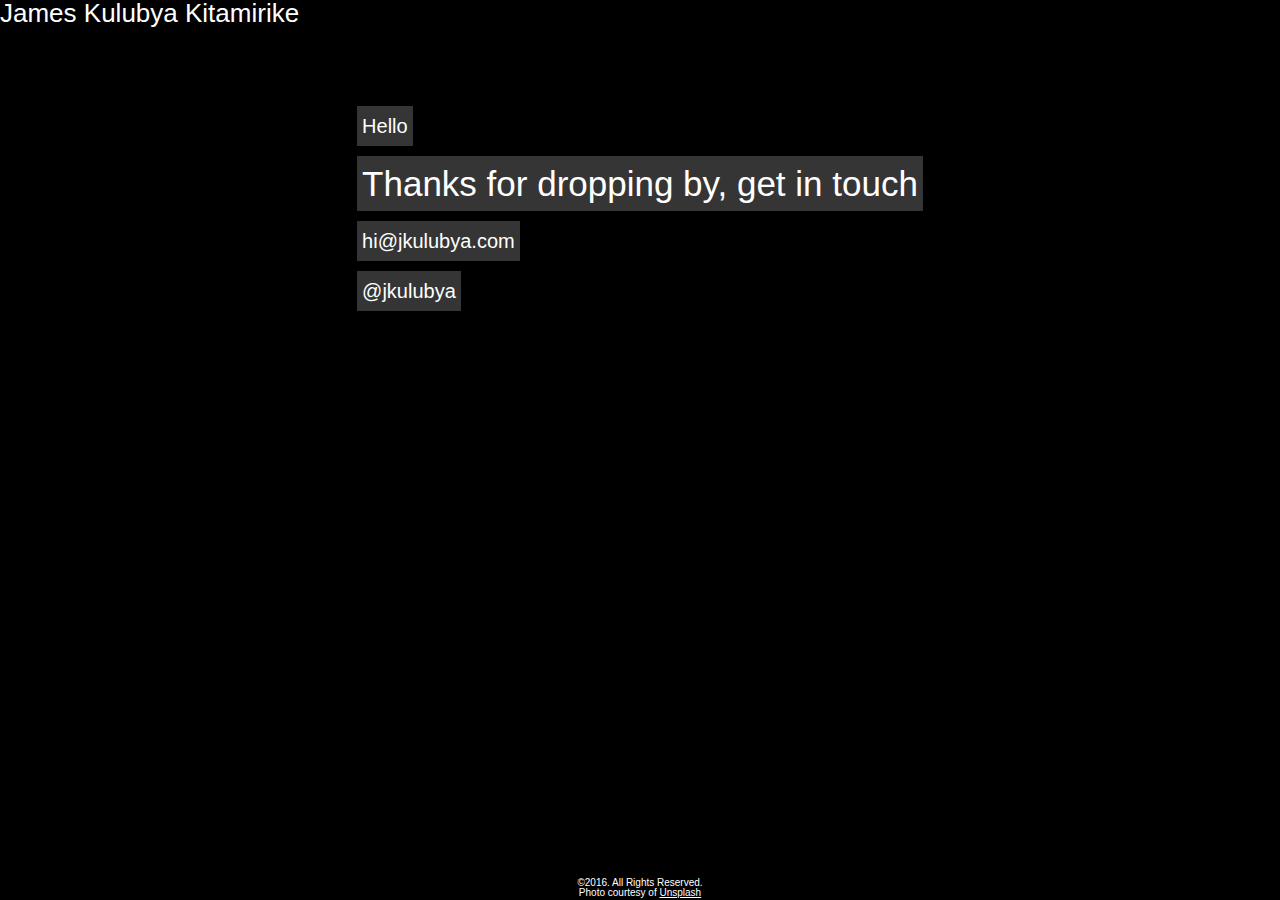
<file: index.html>
<!DOCTYPE html>
<html lang="en">
<head>
    <meta http-equiv="Content-Type" content="text/html;charset=UTF-8">
    <meta name="viewport" content="width=device-width, initial-scale=1.0">
    <link rel="stylesheet" href="css/main.css">
    <title>Hello!</title>
</head>
<body>
    <h2>James Kulubya Kitamirike</h2>
    <div class="main cf">
        <h1>Hello</h1>
        <p>Thanks for dropping by, get in touch</p>
        <a href="mailto:&#104;&#105;&#064;&#106;&#107;&#117;&#108;&#117;&#098;&#121;&#097;&#046;&#099;&#111;&#109;">&#104;&#105;&#064;&#106;&#107;&#117;&#108;&#117;&#098;&#121;&#097;&#046;&#099;&#111;&#109;</a>
        <a href="https://twitter.com/jkulubya">@jkulubya</a>
    </div>
    <div class="footer">©2016. All Rights Reserved.<br>Photo courtesy of <a href="https://unsplash.com/">Unsplash</a></div>
    <!-- Analytics -->
    <script async="" src="//www.google-analytics.com/analytics.js"></script>
    <script>(function(i,s,o,g,r,a,m){i['GoogleAnalyticsObject']=r;i[r]=i[r]||function(){
	  (i[r].q=i[r].q||[]).push(arguments)},i[r].l=1*new Date();a=s.createElement(o),
	  m=s.getElementsByTagName(o)[0];a.async=1;a.src=g;m.parentNode.insertBefore(a,m)
	  })(window,document,'script','//www.google-analytics.com/analytics.js','ga');

	  ga('create', 'UA-66452532-1', 'auto');
	  ga('send', 'pageview');</script>
</body>
</html>
</file>
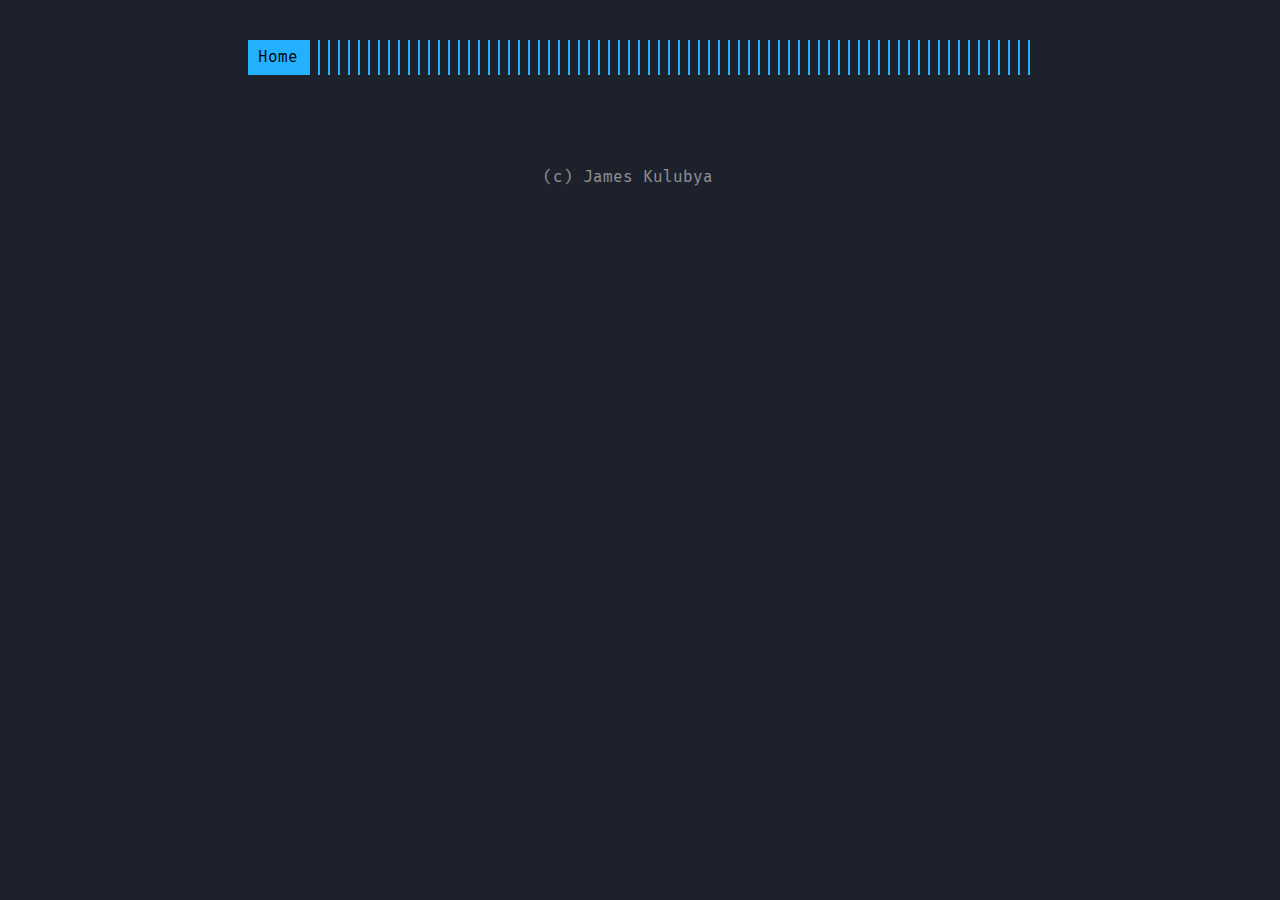
<file: categories/index.html>
<!DOCTYPE html>
<html lang="en">
<head>
  
    <title>Categories :: Blog | James Kulubya</title>
  
  <meta http-equiv="content-type" content="text/html; charset=utf-8">
<meta name="viewport" content="width=device-width, initial-scale=1.0, maximum-scale=1">
<meta name="description" content=""/>
<meta name="keywords" content=""/>
<meta name="robots" content="noodp"/>
<link rel="canonical" href="/categories/" />


<link rel="stylesheet" href="/assets/style.css">

  <link rel="stylesheet" href="/assets/blue.css">






<link rel="apple-touch-icon-precomposed" sizes="144x144" href="/img/apple-touch-icon-144-precomposed.png">

<link rel="shortcut icon" href="/img/favicon/blue.png">



<meta name="twitter:card" content="summary" />
<meta name="twitter:title" content="Categories :: Blog | James Kulubya — " />
<meta name="twitter:description" content="" />
<meta name="twitter:site" content="/" />
<meta name="twitter:creator" content="" />
<meta name="twitter:image" content="">


<meta property="og:locale" content="en" />
<meta property="og:type" content="website" />
<meta property="og:title" content="Categories :: Blog | James Kulubya — ">
<meta property="og:description" content="" />
<meta property="og:url" content="/categories/" />
<meta property="og:site_name" content="Categories" />
<meta property="og:image" content="">
<meta property="og:image:width" content="2048">
<meta property="og:image:height" content="1024">





  <link href="/categories/index.xml" rel="alternate" type="application/rss+xml" title="Blog | James Kulubya" />









</head>
<body class="">


<div class="container center">

  <header class="header">
  <div class="header__inner">
    <div class="header__logo">
      <a href="/">
  <div class="logo">
    Home
  </div>
</a>

    </div>
    <div class="menu-trigger">menu</div>
  </div>
  
</header>


  <div class="content">
    
<div class="posts">
  
  
  

  
  <div class="pagination">
  <div class="pagination__buttons">
    
    
  </div>
</div>

</div>

  </div>

  
    <footer class="footer">
  <div class="footer__inner">
    
      <div class="copyright copyright--user">(c) James Kulubya</div>
    
  </div>
</footer>

<script src="/assets/main.js"></script>
<script src="/assets/prism.js"></script>





  
</div>

</body>
</html>
</file>
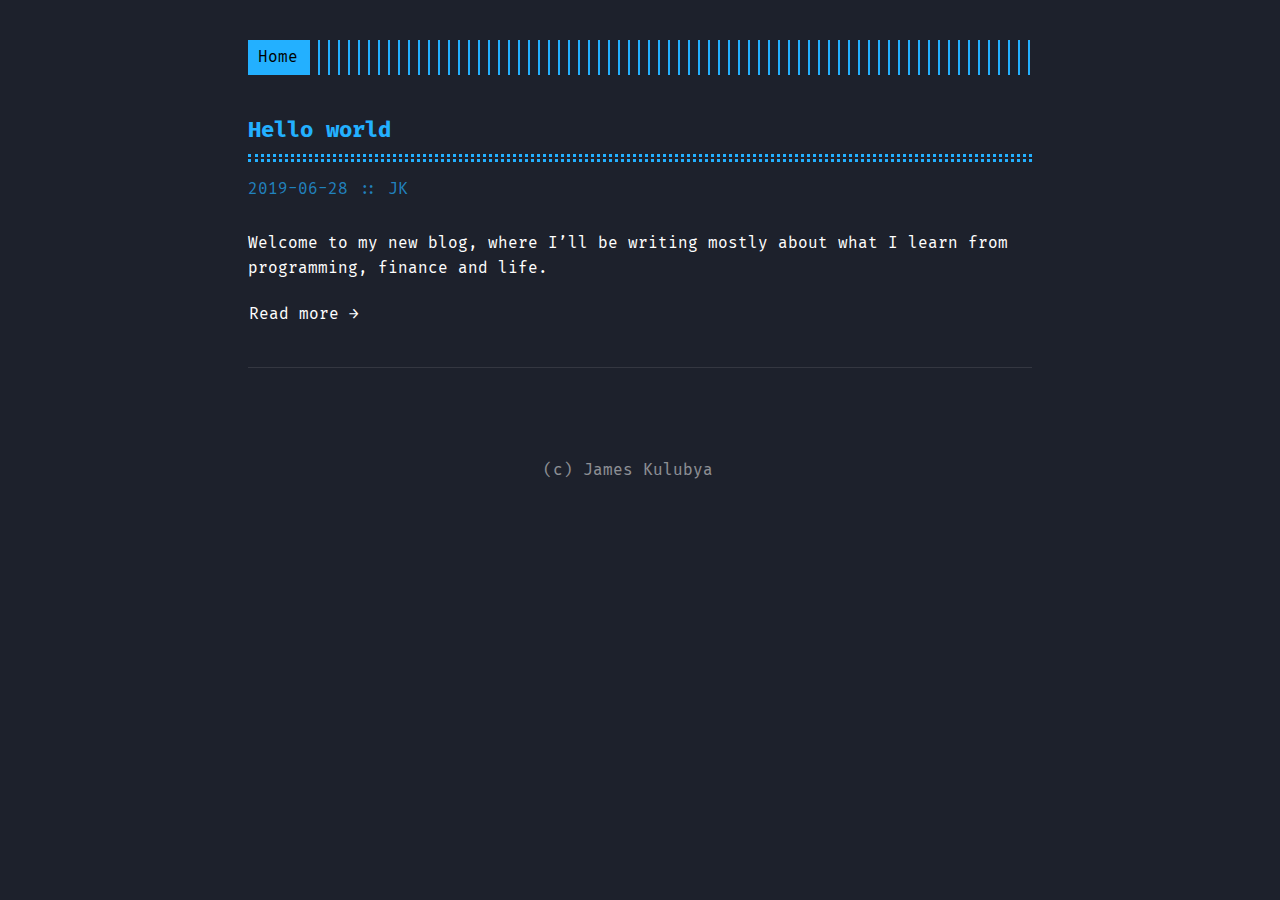
<file: posts/index.html>
<!DOCTYPE html>
<html lang="en">
<head>
  
    <title>Posts :: Blog | James Kulubya</title>
  
  <meta http-equiv="content-type" content="text/html; charset=utf-8">
<meta name="viewport" content="width=device-width, initial-scale=1.0, maximum-scale=1">
<meta name="description" content=""/>
<meta name="keywords" content=""/>
<meta name="robots" content="noodp"/>
<link rel="canonical" href="/posts/" />


<link rel="stylesheet" href="/assets/style.css">

  <link rel="stylesheet" href="/assets/blue.css">






<link rel="apple-touch-icon-precomposed" sizes="144x144" href="/img/apple-touch-icon-144-precomposed.png">

<link rel="shortcut icon" href="/img/favicon/blue.png">



<meta name="twitter:card" content="summary" />
<meta name="twitter:title" content="Posts :: Blog | James Kulubya — " />
<meta name="twitter:description" content="" />
<meta name="twitter:site" content="/" />
<meta name="twitter:creator" content="" />
<meta name="twitter:image" content="">


<meta property="og:locale" content="en" />
<meta property="og:type" content="website" />
<meta property="og:title" content="Posts :: Blog | James Kulubya — ">
<meta property="og:description" content="" />
<meta property="og:url" content="/posts/" />
<meta property="og:site_name" content="Posts" />
<meta property="og:image" content="">
<meta property="og:image:width" content="2048">
<meta property="og:image:height" content="1024">





  <link href="/posts/index.xml" rel="alternate" type="application/rss+xml" title="Blog | James Kulubya" />









</head>
<body class="">


<div class="container center">

  <header class="header">
  <div class="header__inner">
    <div class="header__logo">
      <a href="/">
  <div class="logo">
    Home
  </div>
</a>

    </div>
    <div class="menu-trigger">menu</div>
  </div>
  
</header>


  <div class="content">
    
<div class="posts">
  
  
  

  
  <div class="post on-list">
    <h1 class="post-title">
      <a href="/posts/hello/">Hello world</a></h1>
    <div class="post-meta">
      <span class="post-date">
        2019-06-28
      </span>
      <span class="post-author">::
        JK</span>
    </div>

    

    

    <div class="post-content">
      
      Welcome to my new blog, where I&rsquo;ll be writing mostly about what I learn from programming, finance and life.
      
    </div>

    
    <div>
      <a class="read-more button"
        href="/posts/hello/">Read more →</a>
    </div>
    
  </div>
  
  <div class="pagination">
  <div class="pagination__buttons">
    
    
  </div>
</div>

</div>

  </div>

  
    <footer class="footer">
  <div class="footer__inner">
    
      <div class="copyright copyright--user">(c) James Kulubya</div>
    
  </div>
</footer>

<script src="/assets/main.js"></script>
<script src="/assets/prism.js"></script>





  
</div>

</body>
</html>
</file>
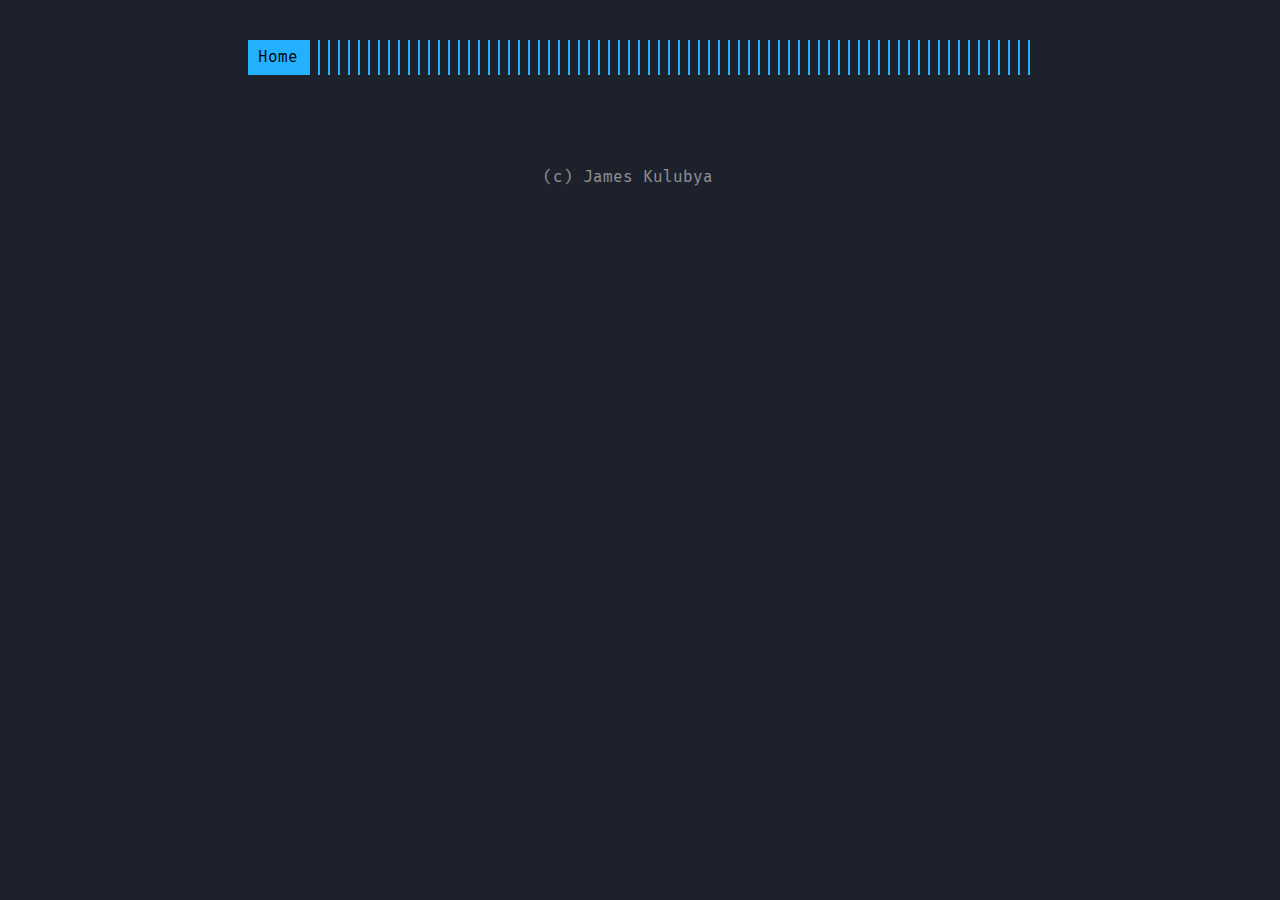
<file: tags/index.html>
<!DOCTYPE html>
<html lang="en">
<head>
  
    <title>Tags :: Blog | James Kulubya</title>
  
  <meta http-equiv="content-type" content="text/html; charset=utf-8">
<meta name="viewport" content="width=device-width, initial-scale=1.0, maximum-scale=1">
<meta name="description" content=""/>
<meta name="keywords" content=""/>
<meta name="robots" content="noodp"/>
<link rel="canonical" href="/tags/" />


<link rel="stylesheet" href="/assets/style.css">

  <link rel="stylesheet" href="/assets/blue.css">






<link rel="apple-touch-icon-precomposed" sizes="144x144" href="/img/apple-touch-icon-144-precomposed.png">

<link rel="shortcut icon" href="/img/favicon/blue.png">



<meta name="twitter:card" content="summary" />
<meta name="twitter:title" content="Tags :: Blog | James Kulubya — " />
<meta name="twitter:description" content="" />
<meta name="twitter:site" content="/" />
<meta name="twitter:creator" content="" />
<meta name="twitter:image" content="">


<meta property="og:locale" content="en" />
<meta property="og:type" content="website" />
<meta property="og:title" content="Tags :: Blog | James Kulubya — ">
<meta property="og:description" content="" />
<meta property="og:url" content="/tags/" />
<meta property="og:site_name" content="Tags" />
<meta property="og:image" content="">
<meta property="og:image:width" content="2048">
<meta property="og:image:height" content="1024">





  <link href="/tags/index.xml" rel="alternate" type="application/rss+xml" title="Blog | James Kulubya" />









</head>
<body class="">


<div class="container center">

  <header class="header">
  <div class="header__inner">
    <div class="header__logo">
      <a href="/">
  <div class="logo">
    Home
  </div>
</a>

    </div>
    <div class="menu-trigger">menu</div>
  </div>
  
</header>


  <div class="content">
    
<div class="posts">
  
  
  

  
  <div class="pagination">
  <div class="pagination__buttons">
    
    
  </div>
</div>

</div>

  </div>

  
    <footer class="footer">
  <div class="footer__inner">
    
      <div class="copyright copyright--user">(c) James Kulubya</div>
    
  </div>
</footer>

<script src="/assets/main.js"></script>
<script src="/assets/prism.js"></script>





  
</div>

</body>
</html>
</file>
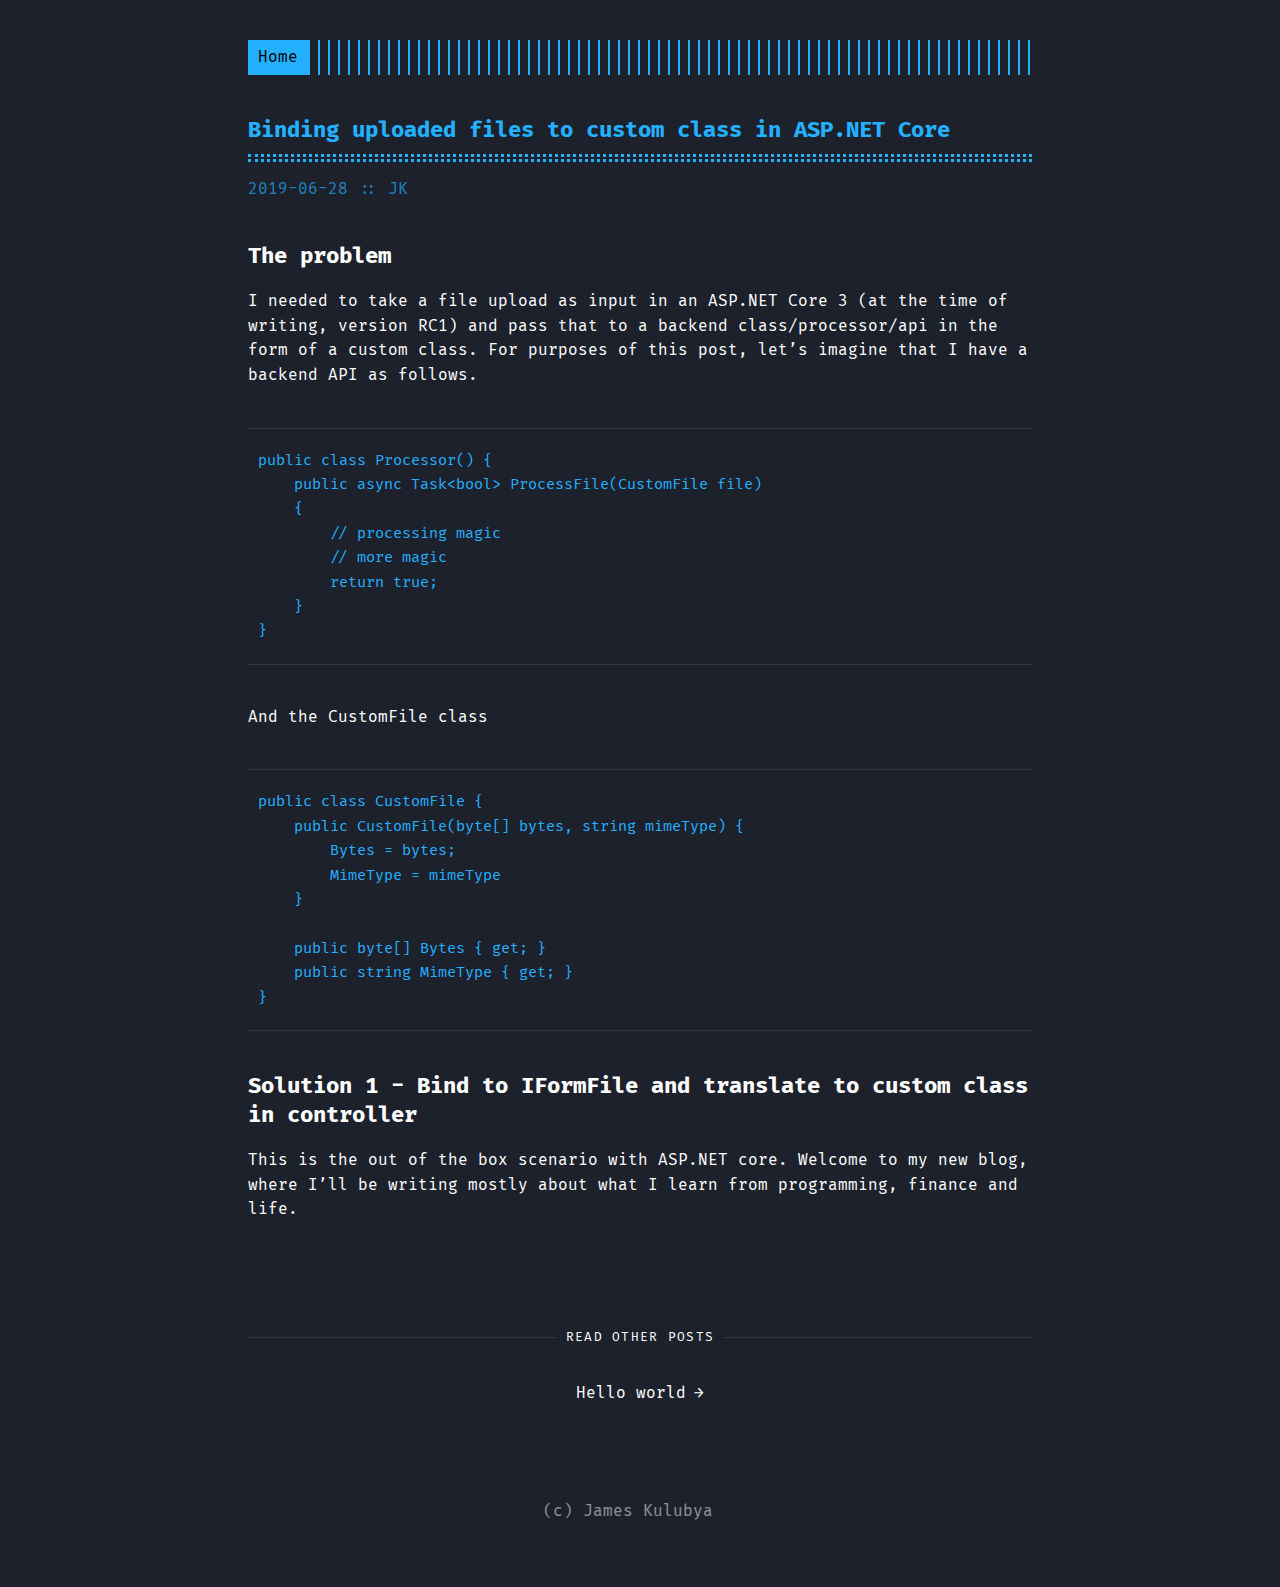
<file: posts/20092019/index.html>
<!DOCTYPE html>
<html lang="en">
<head>
  
    <title>Binding uploaded files to custom class in ASP.NET Core :: Blog | James Kulubya</title>
  
  <meta http-equiv="content-type" content="text/html; charset=utf-8">
<meta name="viewport" content="width=device-width, initial-scale=1.0, maximum-scale=1">
<meta name="description" content="The problem I needed to take a file upload as input in an ASP.NET Core 3 (at the time of writing, version RC1) and pass that to a backend class/processor/api in the form of a custom class. For purposes of this post, let&amp;rsquo;s imagine that I have a backend API as follows.
public class Processor() { public async Task&amp;lt;bool&amp;gt; ProcessFile(CustomFile file) { // processing magic // more magic return true; } }  And the CustomFile class"/>
<meta name="keywords" content=""/>
<meta name="robots" content="noodp"/>
<link rel="canonical" href="/posts/20092019/" />


<link rel="stylesheet" href="/assets/style.css">

  <link rel="stylesheet" href="/assets/blue.css">






<link rel="apple-touch-icon-precomposed" sizes="144x144" href="/img/apple-touch-icon-144-precomposed.png">

<link rel="shortcut icon" href="/img/favicon/blue.png">



<meta name="twitter:card" content="summary" />
<meta name="twitter:title" content="Binding uploaded files to custom class in ASP.NET Core :: Blog | James Kulubya — " />
<meta name="twitter:description" content="The problem I needed to take a file upload as input in an ASP.NET Core 3 (at the time of writing, version RC1) and pass that to a backend class/processor/api in the form of a custom class. For purposes of this post, let&amp;rsquo;s imagine that I have a backend API as follows.
public class Processor() { public async Task&amp;lt;bool&amp;gt; ProcessFile(CustomFile file) { // processing magic // more magic return true; } }  And the CustomFile class" />
<meta name="twitter:site" content="/" />
<meta name="twitter:creator" content="JK" />
<meta name="twitter:image" content="">


<meta property="og:locale" content="en" />
<meta property="og:type" content="article" />
<meta property="og:title" content="Binding uploaded files to custom class in ASP.NET Core :: Blog | James Kulubya — ">
<meta property="og:description" content="The problem I needed to take a file upload as input in an ASP.NET Core 3 (at the time of writing, version RC1) and pass that to a backend class/processor/api in the form of a custom class. For purposes of this post, let&amp;rsquo;s imagine that I have a backend API as follows.
public class Processor() { public async Task&amp;lt;bool&amp;gt; ProcessFile(CustomFile file) { // processing magic // more magic return true; } }  And the CustomFile class" />
<meta property="og:url" content="/posts/20092019/" />
<meta property="og:site_name" content="Binding uploaded files to custom class in ASP.NET Core" />
<meta property="og:image" content="">
<meta property="og:image:width" content="2048">
<meta property="og:image:height" content="1024">

<meta property="article:published_time" content="2019-06-28 00:00:00 &#43;0000 UTC" />











</head>
<body class="">


<div class="container center">

  <header class="header">
  <div class="header__inner">
    <div class="header__logo">
      <a href="/">
  <div class="logo">
    Home
  </div>
</a>

    </div>
    <div class="menu-trigger">menu</div>
  </div>
  
</header>


  <div class="content">
    
<div class="post">
  <h1 class="post-title">
    <a href="/posts/20092019/">Binding uploaded files to custom class in ASP.NET Core</a></h1>
  <div class="post-meta">
      
    <span class="post-date">
      2019-06-28
    </span>
    
    
    <span class="post-author">::
      JK
    </span>
    
  </div>

  

  

  <div class="post-content">
    

<h2 id="the-problem">The problem</h2>

<p>I needed to take a file upload as input in an ASP.NET Core 3 (at the time of writing, version RC1) and pass that to a backend class/processor/api in the form of a custom class. For purposes of this post, let&rsquo;s imagine that I have a backend API as follows.</p>

<pre><code>public class Processor() {
    public async Task&lt;bool&gt; ProcessFile(CustomFile file)
    {
        // processing magic
        // more magic
        return true;
    }
}
</code></pre>

<p>And the CustomFile class</p>

<pre><code>public class CustomFile {
    public CustomFile(byte[] bytes, string mimeType) {
        Bytes = bytes;
        MimeType = mimeType
    }

    public byte[] Bytes { get; }
    public string MimeType { get; }
}
</code></pre>

<h2 id="solution-1-bind-to-iformfile-and-translate-to-custom-class-in-controller">Solution 1 - Bind to IFormFile and translate to custom class in controller</h2>

<p>This is the out of the box scenario with ASP.NET core.
Welcome to my new blog, where I&rsquo;ll be writing mostly about what I learn from programming, finance and life.</p>

  </div>
  
  <div class="pagination">
    <div class="pagination__title">
      <span
        class="pagination__title-h">Read other posts</span>
      <hr />
    </div>
    <div class="pagination__buttons">
      
      
      <span class="button next">
        <a href="/posts/hello/">
          <span class="button__text">Hello world</span>
          <span class="button__icon">→</span>
        </a>
      </span>
      
    </div>
  </div>
  

  

</div>

  </div>

  
    <footer class="footer">
  <div class="footer__inner">
    
      <div class="copyright copyright--user">(c) James Kulubya</div>
    
  </div>
</footer>

<script src="/assets/main.js"></script>
<script src="/assets/prism.js"></script>





  
</div>

</body>
</html>
</file>
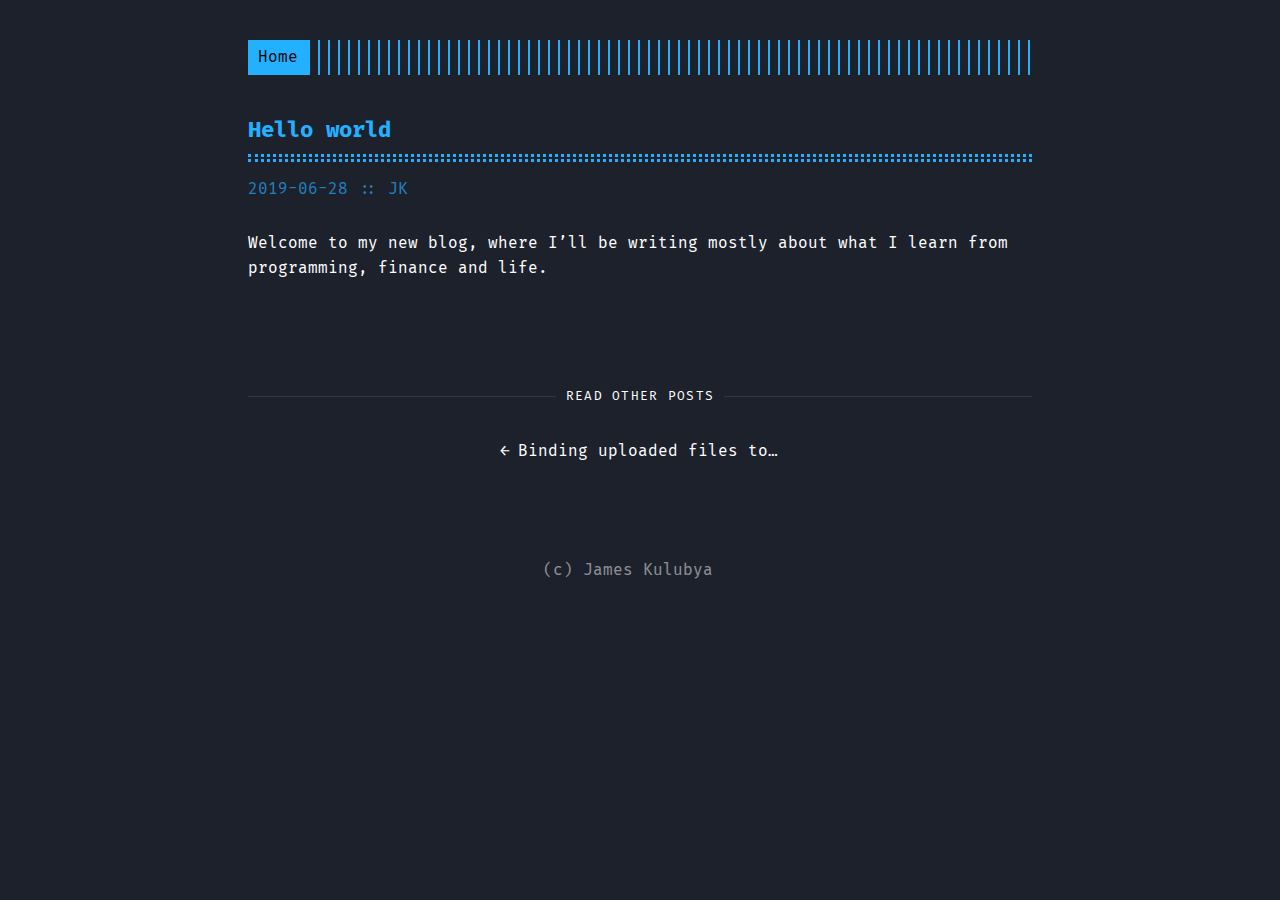
<file: posts/hello/index.html>
<!DOCTYPE html>
<html lang="en">
<head>
  
    <title>Hello world :: Blog | James Kulubya</title>
  
  <meta http-equiv="content-type" content="text/html; charset=utf-8">
<meta name="viewport" content="width=device-width, initial-scale=1.0, maximum-scale=1">
<meta name="description" content="Welcome to my new blog, where I&amp;rsquo;ll be writing mostly about what I learn from programming, finance and life."/>
<meta name="keywords" content=""/>
<meta name="robots" content="noodp"/>
<link rel="canonical" href="/posts/hello/" />


<link rel="stylesheet" href="/assets/style.css">

  <link rel="stylesheet" href="/assets/blue.css">






<link rel="apple-touch-icon-precomposed" sizes="144x144" href="/img/apple-touch-icon-144-precomposed.png">

<link rel="shortcut icon" href="/img/favicon/blue.png">



<meta name="twitter:card" content="summary" />
<meta name="twitter:title" content="Hello world :: Blog | James Kulubya — " />
<meta name="twitter:description" content="Welcome to my new blog, where I&amp;rsquo;ll be writing mostly about what I learn from programming, finance and life." />
<meta name="twitter:site" content="/" />
<meta name="twitter:creator" content="JK" />
<meta name="twitter:image" content="">


<meta property="og:locale" content="en" />
<meta property="og:type" content="article" />
<meta property="og:title" content="Hello world :: Blog | James Kulubya — ">
<meta property="og:description" content="Welcome to my new blog, where I&amp;rsquo;ll be writing mostly about what I learn from programming, finance and life." />
<meta property="og:url" content="/posts/hello/" />
<meta property="og:site_name" content="Hello world" />
<meta property="og:image" content="">
<meta property="og:image:width" content="2048">
<meta property="og:image:height" content="1024">

<meta property="article:published_time" content="2019-06-28 00:00:00 &#43;0000 UTC" />











</head>
<body class="">


<div class="container center">

  <header class="header">
  <div class="header__inner">
    <div class="header__logo">
      <a href="/">
  <div class="logo">
    Home
  </div>
</a>

    </div>
    <div class="menu-trigger">menu</div>
  </div>
  
</header>


  <div class="content">
    
<div class="post">
  <h1 class="post-title">
    <a href="/posts/hello/">Hello world</a></h1>
  <div class="post-meta">
      
    <span class="post-date">
      2019-06-28
    </span>
    
    
    <span class="post-author">::
      JK
    </span>
    
  </div>

  

  

  <div class="post-content">
    <p>Welcome to my new blog, where I&rsquo;ll be writing mostly about what I learn from programming, finance and life.</p>

  </div>
  
  <div class="pagination">
    <div class="pagination__title">
      <span
        class="pagination__title-h">Read other posts</span>
      <hr />
    </div>
    <div class="pagination__buttons">
      
      <span class="button previous">
        <a href="/posts/20092019/">
          <span class="button__icon">←</span>
          <span class="button__text">Binding uploaded files to custom class in ASP.NET Core</span>
        </a>
      </span>
      
      
    </div>
  </div>
  

  

</div>

  </div>

  
    <footer class="footer">
  <div class="footer__inner">
    
      <div class="copyright copyright--user">(c) James Kulubya</div>
    
  </div>
</footer>

<script src="/assets/main.js"></script>
<script src="/assets/prism.js"></script>





  
</div>

</body>
</html>
</file>
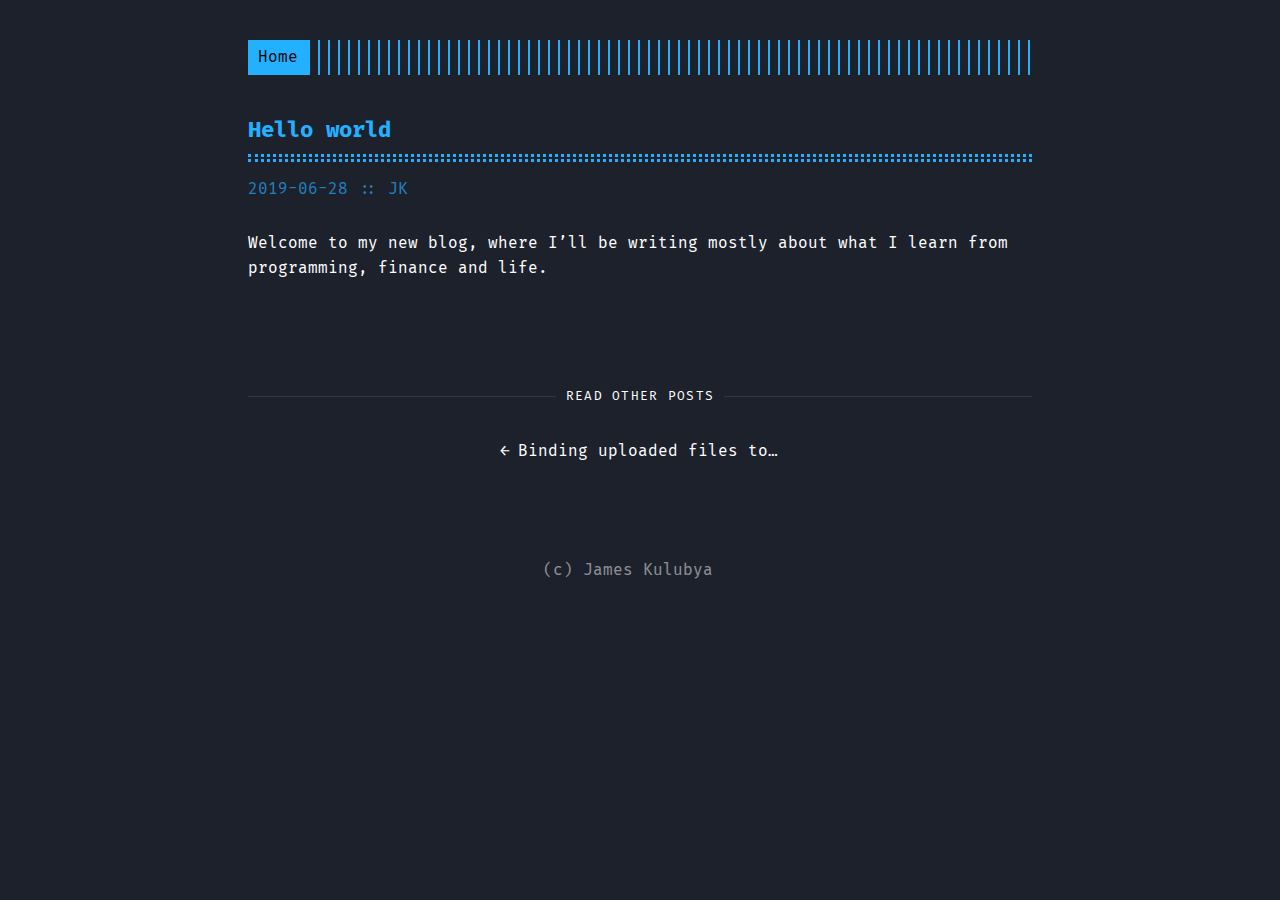
<file: 2019/06/hello-world/index.html>
<!DOCTYPE html>
<html lang="en">
<head>
  
    <title>Hello world :: Blog | James Kulubya</title>
  
  <meta http-equiv="content-type" content="text/html; charset=utf-8">
<meta name="viewport" content="width=device-width, initial-scale=1.0, maximum-scale=1">
<meta name="description" content="Welcome to my new blog, where I&amp;rsquo;ll be writing mostly about what I learn from programming, finance and life."/>
<meta name="keywords" content=""/>
<meta name="robots" content="noodp"/>
<link rel="canonical" href="/2019/06/hello-world/" />


<link rel="stylesheet" href="/assets/style.css">

  <link rel="stylesheet" href="/assets/blue.css">






<link rel="apple-touch-icon-precomposed" sizes="144x144" href="/img/apple-touch-icon-144-precomposed.png">

<link rel="shortcut icon" href="/img/favicon/blue.png">



<meta name="twitter:card" content="summary" />
<meta name="twitter:title" content="Hello world :: Blog | James Kulubya — " />
<meta name="twitter:description" content="Welcome to my new blog, where I&amp;rsquo;ll be writing mostly about what I learn from programming, finance and life." />
<meta name="twitter:site" content="/" />
<meta name="twitter:creator" content="JK" />
<meta name="twitter:image" content="">


<meta property="og:locale" content="en" />
<meta property="og:type" content="article" />
<meta property="og:title" content="Hello world :: Blog | James Kulubya — ">
<meta property="og:description" content="Welcome to my new blog, where I&amp;rsquo;ll be writing mostly about what I learn from programming, finance and life." />
<meta property="og:url" content="/2019/06/hello-world/" />
<meta property="og:site_name" content="Hello world" />
<meta property="og:image" content="">
<meta property="og:image:width" content="2048">
<meta property="og:image:height" content="1024">

<meta property="article:published_time" content="2019-06-28 00:00:00 &#43;0000 UTC" />











</head>
<body class="">


<div class="container center">

  <header class="header">
  <div class="header__inner">
    <div class="header__logo">
      <a href="/">
  <div class="logo">
    Home
  </div>
</a>

    </div>
    <div class="menu-trigger">menu</div>
  </div>
  
</header>


  <div class="content">
    
<div class="post">
  <h1 class="post-title">
    <a href="/2019/06/hello-world/">Hello world</a></h1>
  <div class="post-meta">
      
    <span class="post-date">
      2019-06-28
    </span>
    
    
    <span class="post-author">::
      JK
    </span>
    
  </div>

  

  

  <div class="post-content">
    <p>Welcome to my new blog, where I&rsquo;ll be writing mostly about what I learn from programming, finance and life.</p>

  </div>
  
  <div class="pagination">
    <div class="pagination__title">
      <span
        class="pagination__title-h">Read other posts</span>
      <hr />
    </div>
    <div class="pagination__buttons">
      
      <span class="button previous">
        <a href="/2019/09/binding-uploaded-files-to-custom-class-in-asp.net-core/">
          <span class="button__icon">←</span>
          <span class="button__text">Binding uploaded files to custom class in ASP.NET Core</span>
        </a>
      </span>
      
      
    </div>
  </div>
  

  

</div>

  </div>

  
    <footer class="footer">
  <div class="footer__inner">
    
      <div class="copyright copyright--user">(c) James Kulubya</div>
    
  </div>
</footer>

<script src="/assets/main.js"></script>
<script src="/assets/prism.js"></script>





  
</div>

</body>
</html>
</file>
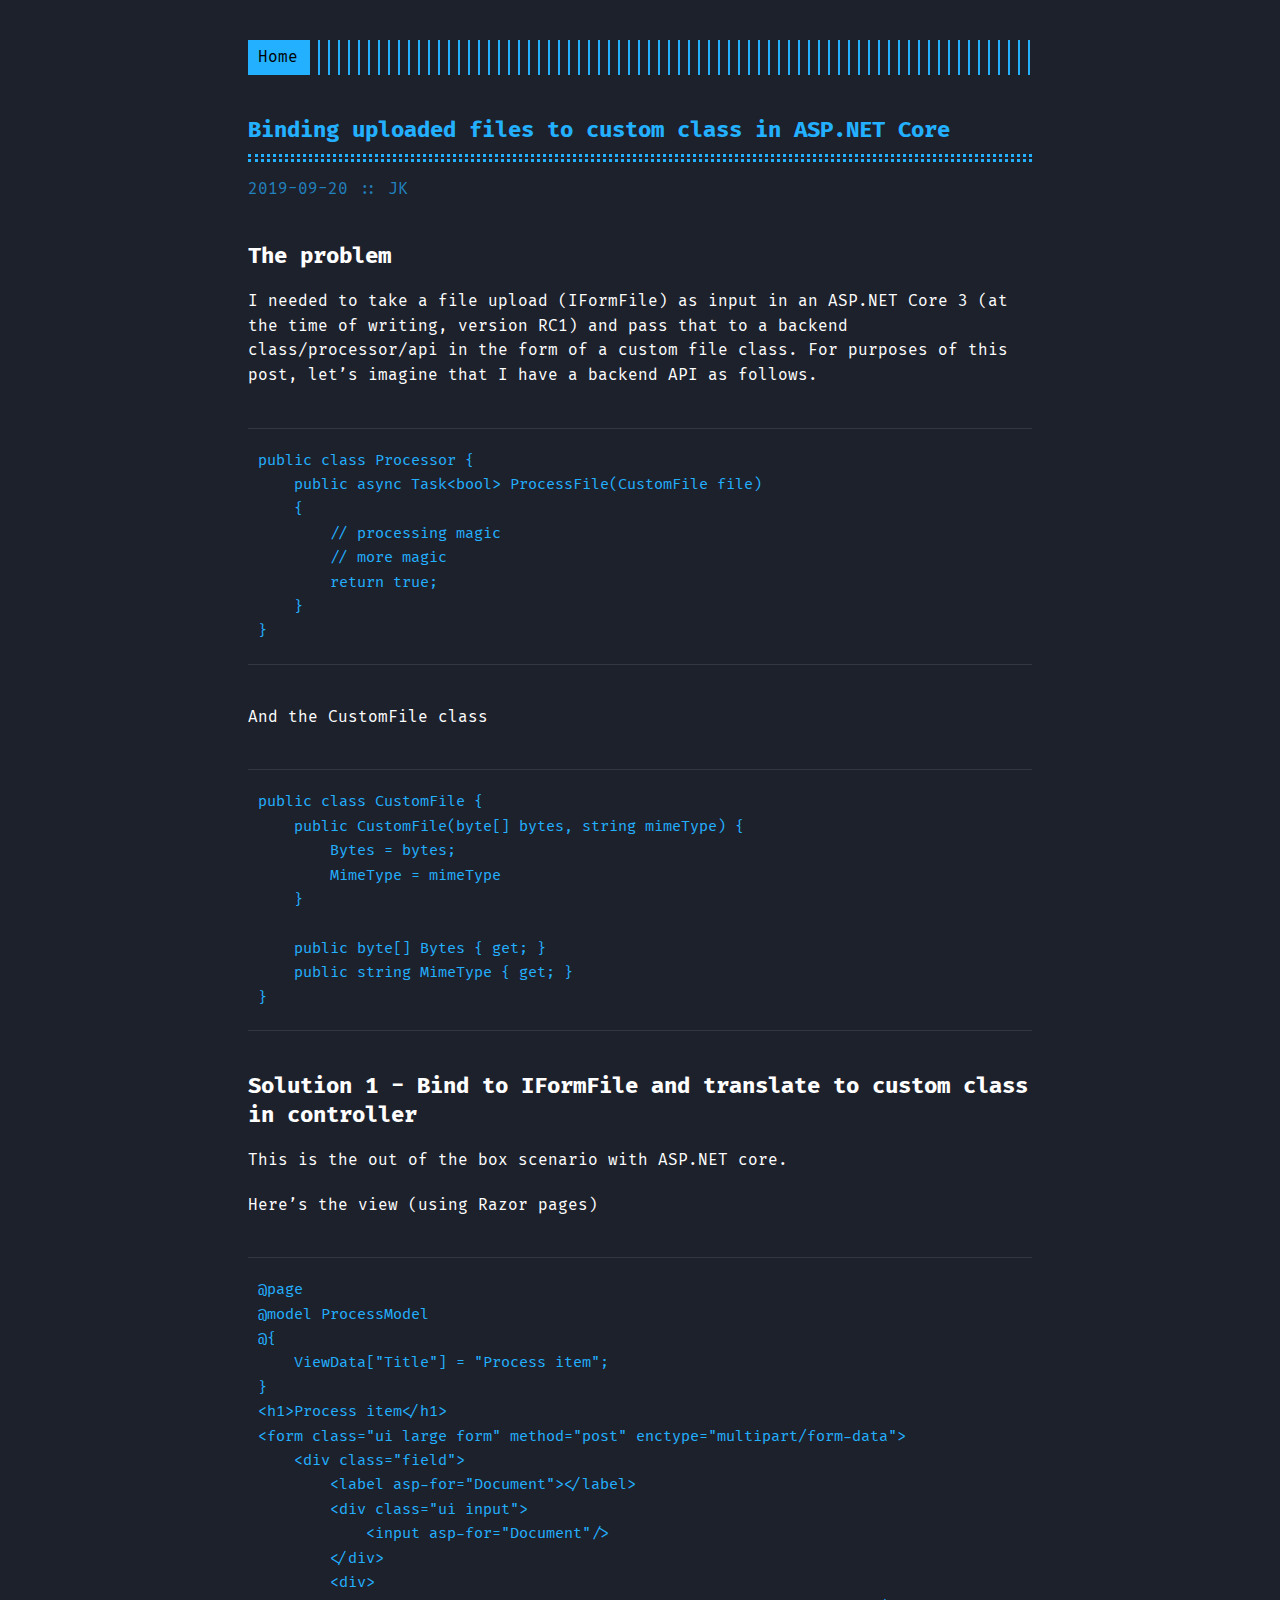
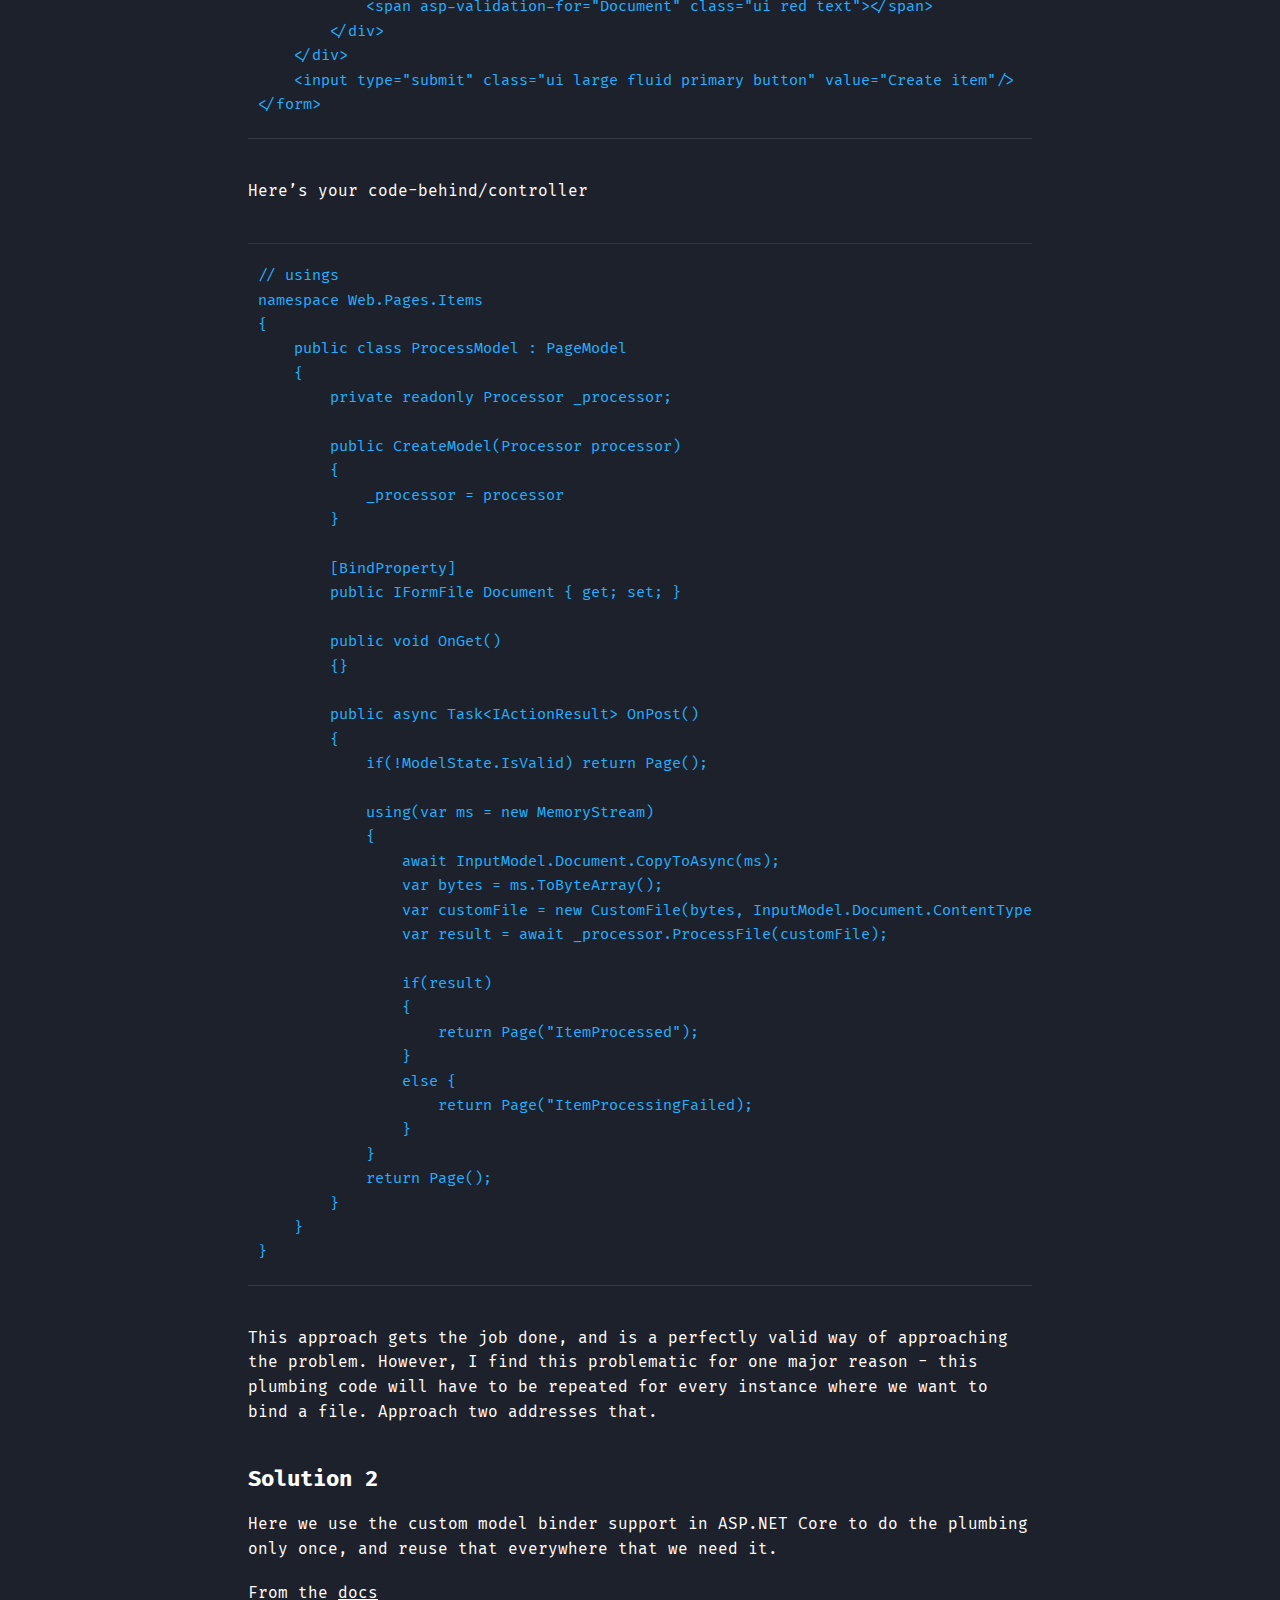
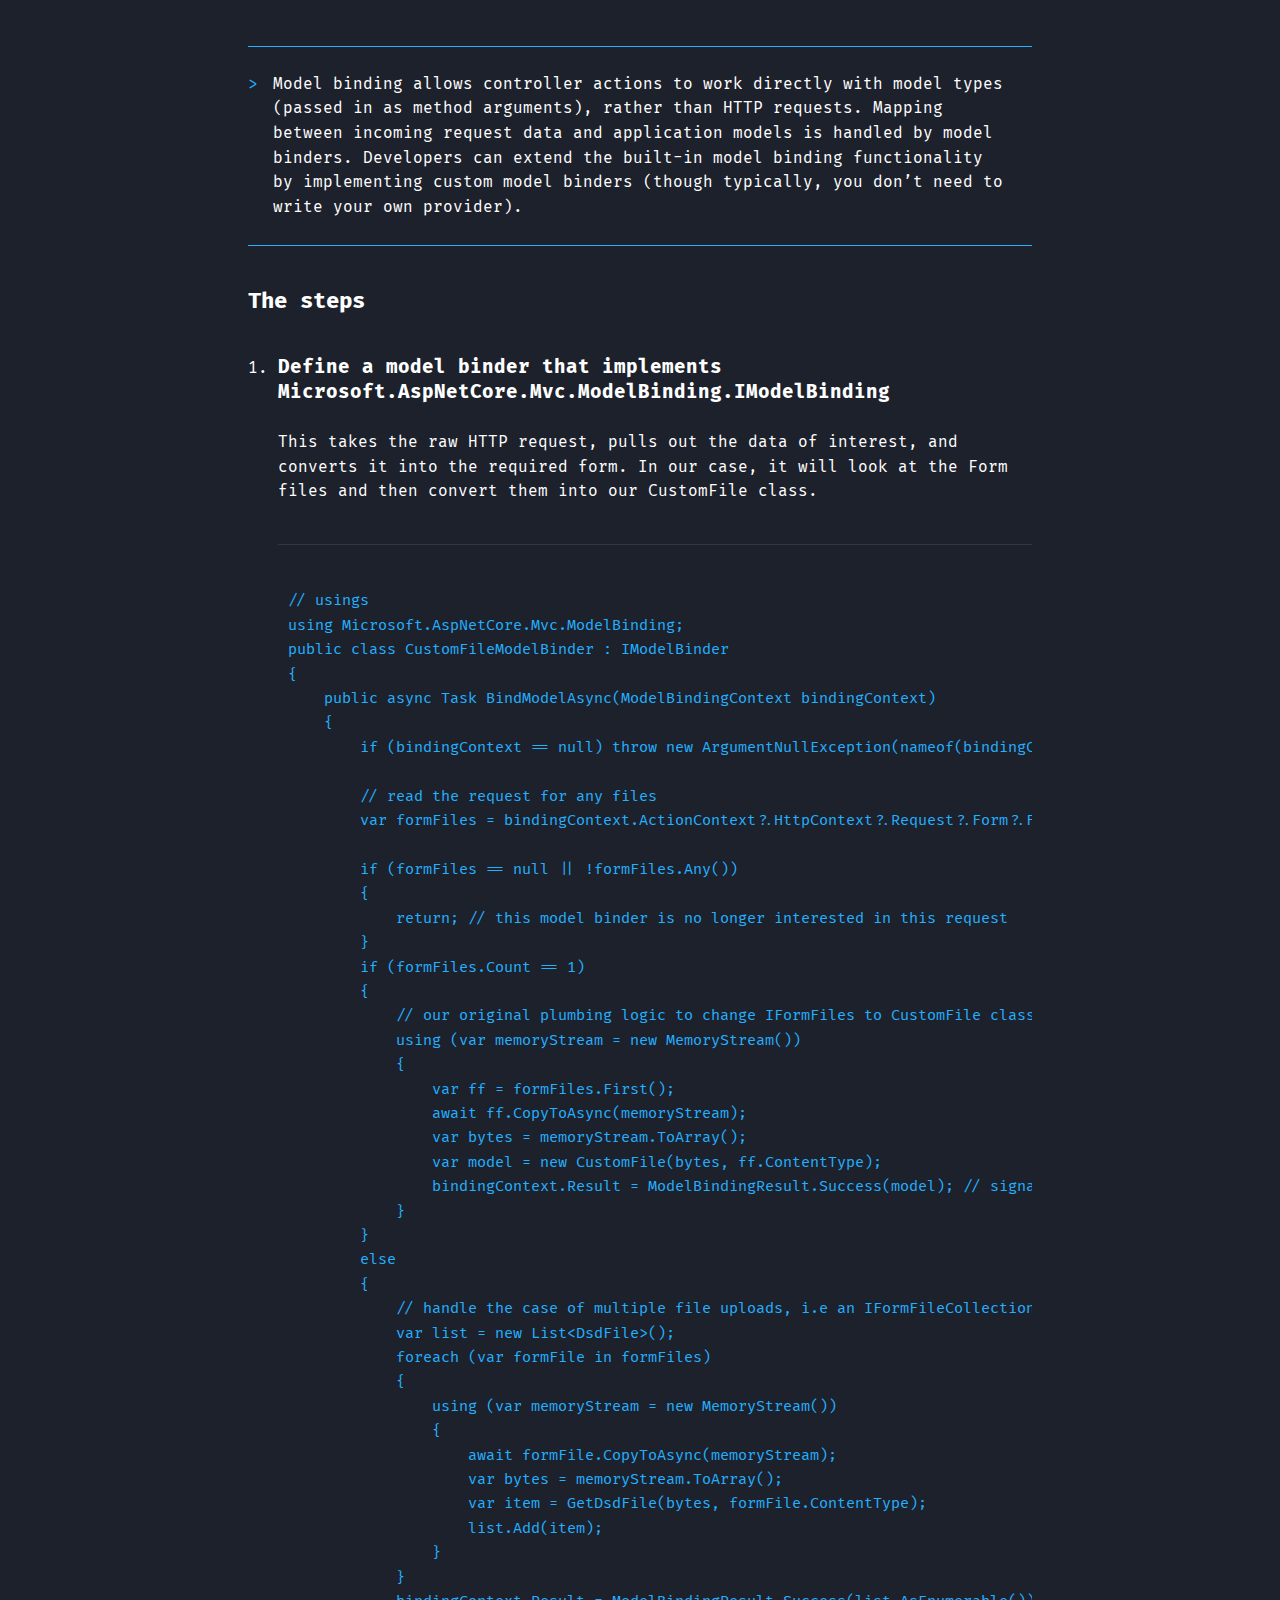
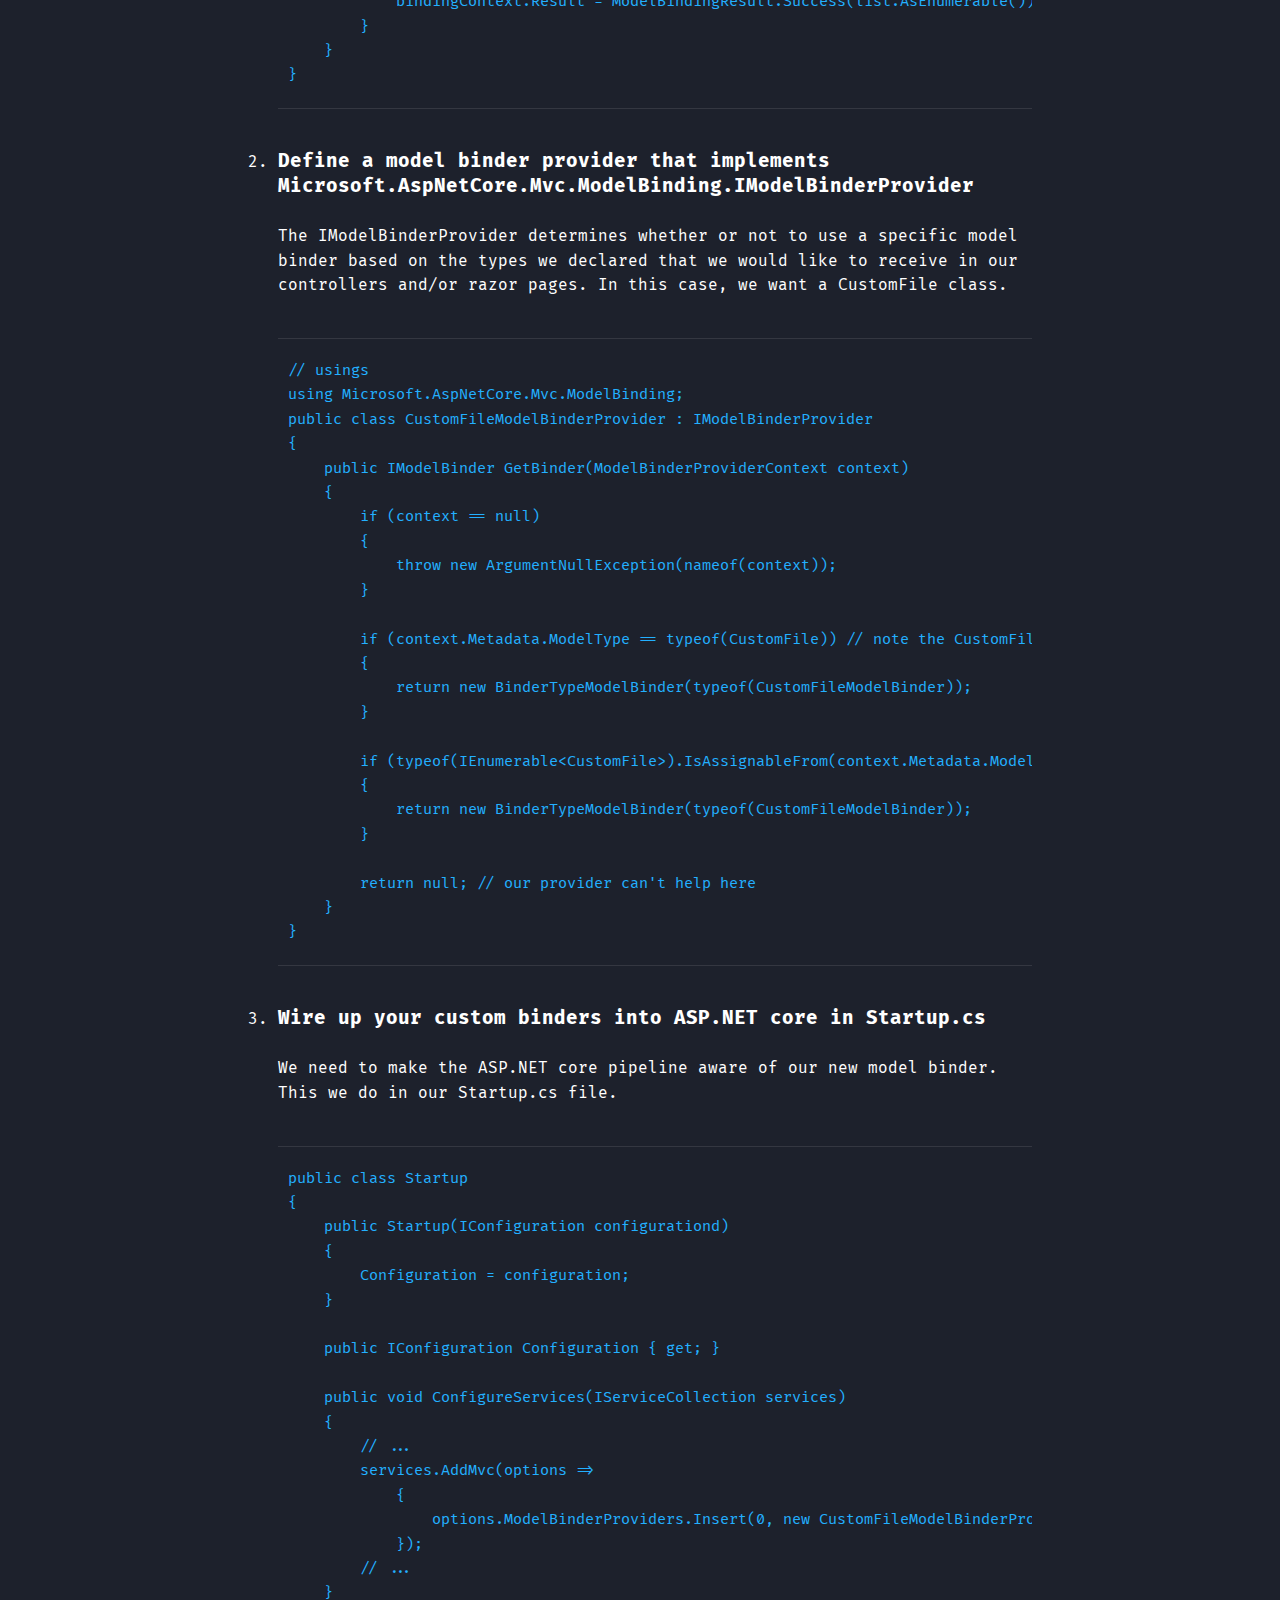
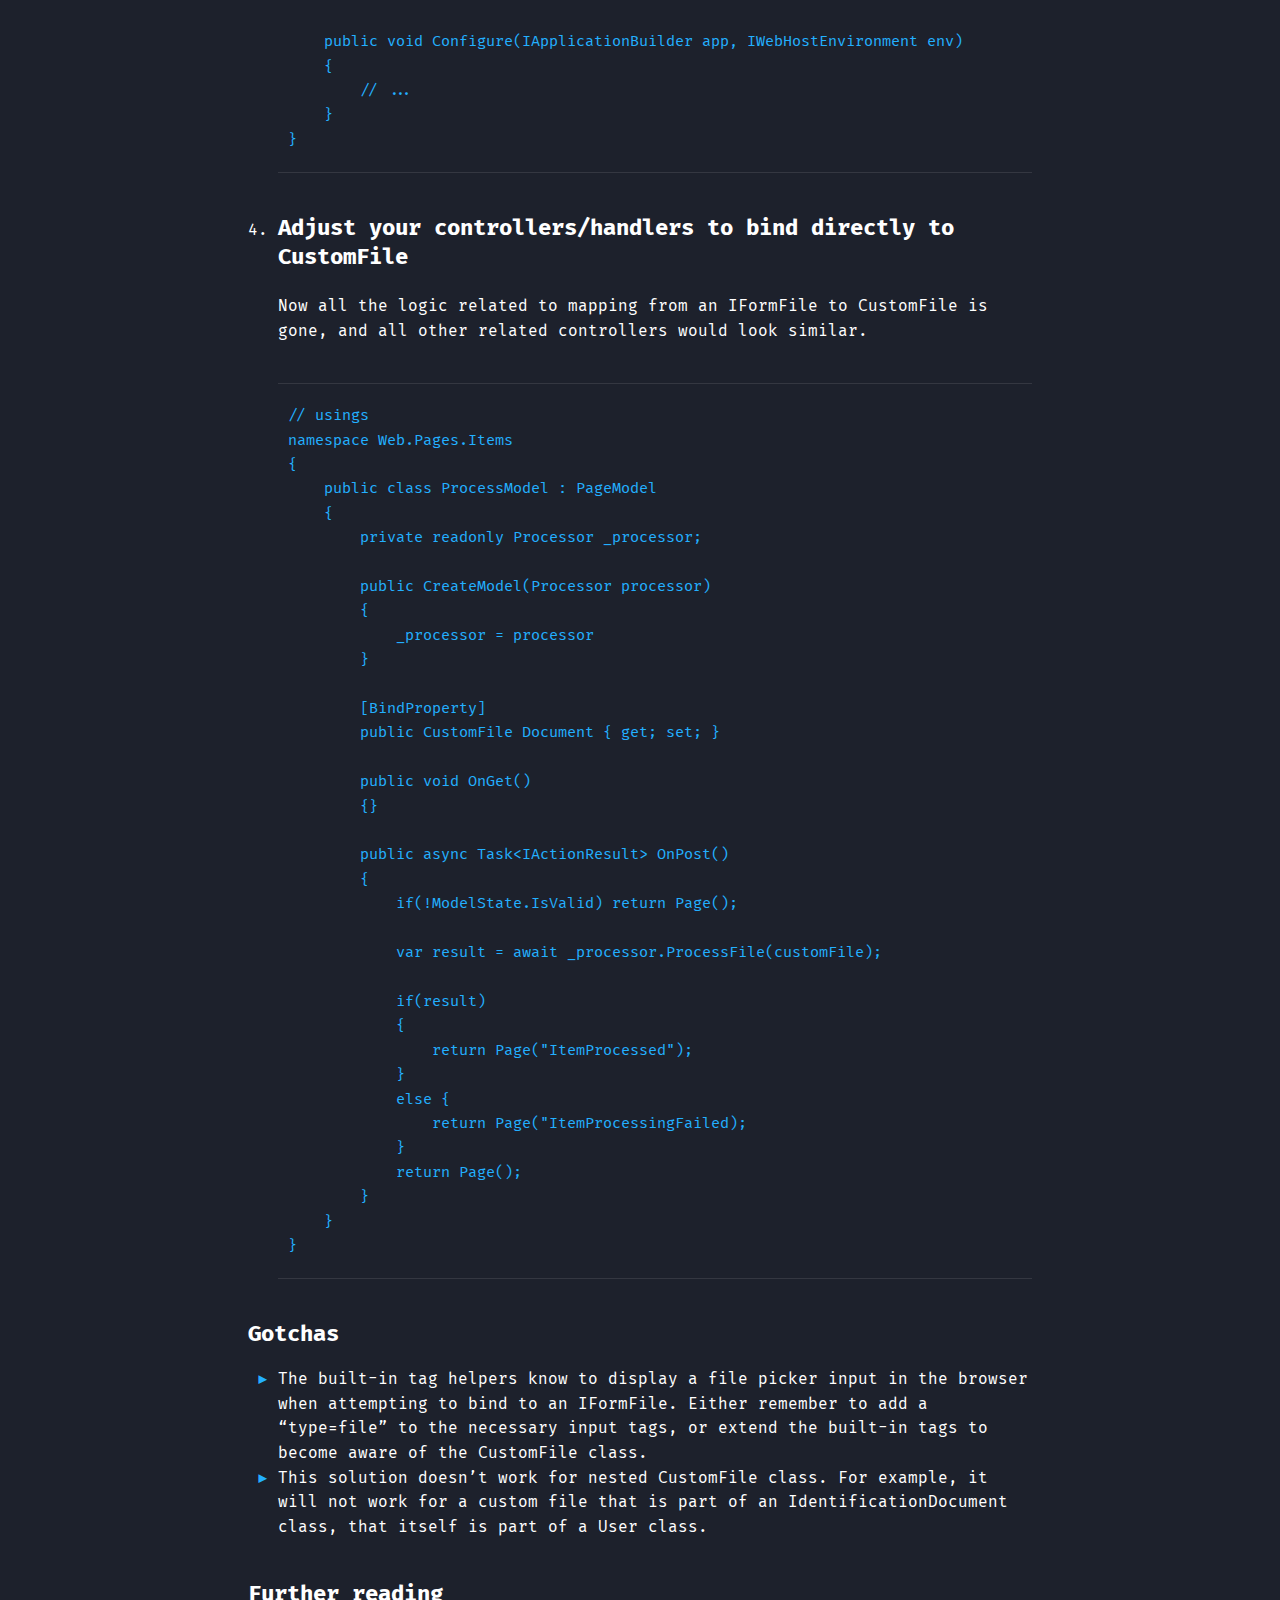
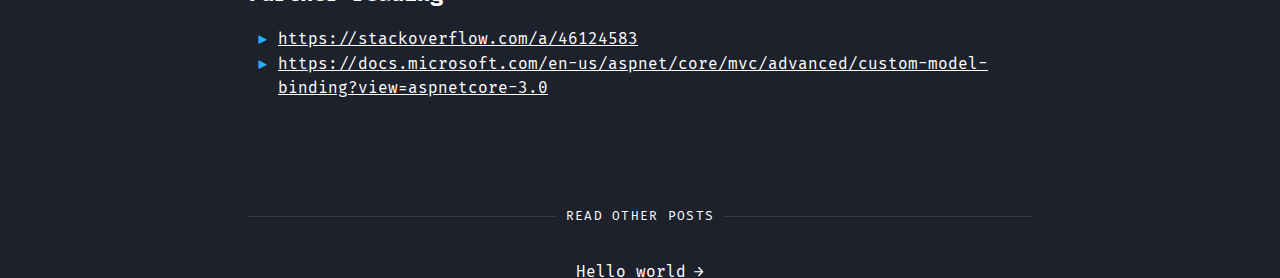
<file: 2019/09/binding-uploaded-files-to-custom-class-in-asp.net-core/index.html>
<!DOCTYPE html>
<html lang="en">
<head>
  
    <title>Binding uploaded files to custom class in ASP.NET Core :: Blog | James Kulubya</title>
  
  <meta http-equiv="content-type" content="text/html; charset=utf-8">
<meta name="viewport" content="width=device-width, initial-scale=1.0, maximum-scale=1">
<meta name="description" content="The problem I needed to take a file upload (IFormFile) as input in an ASP.NET Core 3 (at the time of writing, version RC1) and pass that to a backend class/processor/api in the form of a custom file class. For purposes of this post, let&amp;rsquo;s imagine that I have a backend API as follows.
public class Processor { public async Task&amp;lt;bool&amp;gt; ProcessFile(CustomFile file) { // processing magic // more magic return true; } }  And the CustomFile class"/>
<meta name="keywords" content=""/>
<meta name="robots" content="noodp"/>
<link rel="canonical" href="/2019/09/binding-uploaded-files-to-custom-class-in-asp.net-core/" />


<link rel="stylesheet" href="/assets/style.css">

  <link rel="stylesheet" href="/assets/blue.css">






<link rel="apple-touch-icon-precomposed" sizes="144x144" href="/img/apple-touch-icon-144-precomposed.png">

<link rel="shortcut icon" href="/img/favicon/blue.png">



<meta name="twitter:card" content="summary" />
<meta name="twitter:title" content="Binding uploaded files to custom class in ASP.NET Core :: Blog | James Kulubya — " />
<meta name="twitter:description" content="The problem I needed to take a file upload (IFormFile) as input in an ASP.NET Core 3 (at the time of writing, version RC1) and pass that to a backend class/processor/api in the form of a custom file class. For purposes of this post, let&amp;rsquo;s imagine that I have a backend API as follows.
public class Processor { public async Task&amp;lt;bool&amp;gt; ProcessFile(CustomFile file) { // processing magic // more magic return true; } }  And the CustomFile class" />
<meta name="twitter:site" content="/" />
<meta name="twitter:creator" content="JK" />
<meta name="twitter:image" content="">


<meta property="og:locale" content="en" />
<meta property="og:type" content="article" />
<meta property="og:title" content="Binding uploaded files to custom class in ASP.NET Core :: Blog | James Kulubya — ">
<meta property="og:description" content="The problem I needed to take a file upload (IFormFile) as input in an ASP.NET Core 3 (at the time of writing, version RC1) and pass that to a backend class/processor/api in the form of a custom file class. For purposes of this post, let&amp;rsquo;s imagine that I have a backend API as follows.
public class Processor { public async Task&amp;lt;bool&amp;gt; ProcessFile(CustomFile file) { // processing magic // more magic return true; } }  And the CustomFile class" />
<meta property="og:url" content="/2019/09/binding-uploaded-files-to-custom-class-in-asp.net-core/" />
<meta property="og:site_name" content="Binding uploaded files to custom class in ASP.NET Core" />
<meta property="og:image" content="">
<meta property="og:image:width" content="2048">
<meta property="og:image:height" content="1024">

<meta property="article:published_time" content="2019-09-20 00:00:00 &#43;0000 UTC" />











</head>
<body class="">


<div class="container center">

  <header class="header">
  <div class="header__inner">
    <div class="header__logo">
      <a href="/">
  <div class="logo">
    Home
  </div>
</a>

    </div>
    <div class="menu-trigger">menu</div>
  </div>
  
</header>


  <div class="content">
    
<div class="post">
  <h1 class="post-title">
    <a href="/2019/09/binding-uploaded-files-to-custom-class-in-asp.net-core/">Binding uploaded files to custom class in ASP.NET Core</a></h1>
  <div class="post-meta">
      
    <span class="post-date">
      2019-09-20
    </span>
    
    
    <span class="post-author">::
      JK
    </span>
    
  </div>

  

  

  <div class="post-content">
    

<h2 id="the-problem">The problem</h2>

<p>I needed to take a file upload (IFormFile) as input in an ASP.NET Core 3 (at the time of writing, version RC1) and pass that to a backend class/processor/api in the form of a custom file class. For purposes of this post, let&rsquo;s imagine that I have a backend API as follows.</p>

<pre><code>public class Processor {
    public async Task&lt;bool&gt; ProcessFile(CustomFile file)
    {
        // processing magic
        // more magic
        return true;
    }
}
</code></pre>

<p>And the CustomFile class</p>

<pre><code>public class CustomFile {
    public CustomFile(byte[] bytes, string mimeType) {
        Bytes = bytes;
        MimeType = mimeType
    }

    public byte[] Bytes { get; }
    public string MimeType { get; }
}
</code></pre>

<h2 id="solution-1-bind-to-iformfile-and-translate-to-custom-class-in-controller">Solution 1 - Bind to IFormFile and translate to custom class in controller</h2>

<p>This is the out of the box scenario with ASP.NET core.</p>

<p>Here&rsquo;s the view (using Razor pages)</p>

<pre><code>@page
@model ProcessModel
@{
    ViewData[&quot;Title&quot;] = &quot;Process item&quot;;
}
&lt;h1&gt;Process item&lt;/h1&gt;
&lt;form class=&quot;ui large form&quot; method=&quot;post&quot; enctype=&quot;multipart/form-data&quot;&gt;
    &lt;div class=&quot;field&quot;&gt;
        &lt;label asp-for=&quot;Document&quot;&gt;&lt;/label&gt;
        &lt;div class=&quot;ui input&quot;&gt;
            &lt;input asp-for=&quot;Document&quot;/&gt;
        &lt;/div&gt;
        &lt;div&gt;
            &lt;span asp-validation-for=&quot;Document&quot; class=&quot;ui red text&quot;&gt;&lt;/span&gt;
        &lt;/div&gt;
    &lt;/div&gt;
    &lt;input type=&quot;submit&quot; class=&quot;ui large fluid primary button&quot; value=&quot;Create item&quot;/&gt;
&lt;/form&gt;
</code></pre>

<p>Here&rsquo;s your code-behind/controller</p>

<pre><code>// usings
namespace Web.Pages.Items
{
    public class ProcessModel : PageModel
    {
        private readonly Processor _processor;

        public CreateModel(Processor processor)
        {
            _processor = processor
        }

        [BindProperty]
        public IFormFile Document { get; set; }

        public void OnGet()
        {}

        public async Task&lt;IActionResult&gt; OnPost()
        {
            if(!ModelState.IsValid) return Page();

            using(var ms = new MemoryStream)
            {
                await InputModel.Document.CopyToAsync(ms);
                var bytes = ms.ToByteArray();
                var customFile = new CustomFile(bytes, InputModel.Document.ContentType);
                var result = await _processor.ProcessFile(customFile);

                if(result)
                {
                    return Page(&quot;ItemProcessed&quot;);
                }
                else {
                    return Page(&quot;ItemProcessingFailed);
                }
            }
            return Page();
        }
    }
}
</code></pre>

<p>This approach gets the job done, and is a perfectly valid way of approaching the problem. However, I find this problematic for one major reason - this plumbing code will have to be repeated for every instance where we want to bind a file. Approach two addresses that.</p>

<h2 id="solution-2">Solution 2</h2>

<p>Here we use the custom model binder support in ASP.NET Core to do the plumbing only once, and reuse that everywhere that we need it.</p>

<p>From the <a href="https://docs.microsoft.com/en-us/aspnet/core/mvc/advanced/custom-model-binding?view=aspnetcore-3.0">docs</a></p>

<blockquote>
<p>Model binding allows controller actions to work directly with model types (passed in as method arguments), rather than HTTP requests. Mapping between incoming request data and application models is handled by model binders. Developers can extend the built-in model binding functionality by implementing custom model binders (though typically, you don&rsquo;t need to write your own provider).</p>
</blockquote>

<h3 id="the-steps">The steps</h3>

<ol>
<li><h4 id="define-a-model-binder-that-implements-microsoft-aspnetcore-mvc-modelbinding-imodelbinding">Define a model binder that implements Microsoft.AspNetCore.Mvc.ModelBinding.IModelBinding</h4>

<p>This takes the raw HTTP request, pulls out the data of interest, and converts it into the required form. In our case, it will look at the Form files and then convert them into our CustomFile class.</p>

<pre><code>
// usings
using Microsoft.AspNetCore.Mvc.ModelBinding;
public class CustomFileModelBinder : IModelBinder
{
    public async Task BindModelAsync(ModelBindingContext bindingContext)
    {
        if (bindingContext == null) throw new ArgumentNullException(nameof(bindingContext));

        // read the request for any files
        var formFiles = bindingContext.ActionContext?.HttpContext?.Request?.Form?.Files;

        if (formFiles == null || !formFiles.Any())
        {
            return; // this model binder is no longer interested in this request
        }
        if (formFiles.Count == 1)
        {
            // our original plumbing logic to change IFormFiles to CustomFile class
            using (var memoryStream = new MemoryStream())
            {
                var ff = formFiles.First();
                await ff.CopyToAsync(memoryStream);
                var bytes = memoryStream.ToArray();
                var model = new CustomFile(bytes, ff.ContentType);
                bindingContext.Result = ModelBindingResult.Success(model); // signal that model binding was successful
            }
        }
        else
        {
            // handle the case of multiple file uploads, i.e an IFormFileCollection
            var list = new List&lt;DsdFile&gt;();
            foreach (var formFile in formFiles)
            {
                using (var memoryStream = new MemoryStream())
                {
                    await formFile.CopyToAsync(memoryStream);
                    var bytes = memoryStream.ToArray();
                    var item = GetDsdFile(bytes, formFile.ContentType);
                    list.Add(item);
                }
            }
            bindingContext.Result = ModelBindingResult.Success(list.AsEnumerable()); // signal that model binding was successful
        }
    }
}
</code></pre></li>

<li><h4 id="define-a-model-binder-provider-that-implements-microsoft-aspnetcore-mvc-modelbinding-imodelbinderprovider">Define a model binder provider that implements Microsoft.AspNetCore.Mvc.ModelBinding.IModelBinderProvider</h4>

<p>The IModelBinderProvider determines whether or not to use a specific model binder based on the types we declared that we would like to receive in our controllers and/or razor pages. In this case, we want a CustomFile class.</p>

<pre><code>// usings
using Microsoft.AspNetCore.Mvc.ModelBinding; 
public class CustomFileModelBinderProvider : IModelBinderProvider
{
    public IModelBinder GetBinder(ModelBinderProviderContext context)
    {
        if (context == null)
        {
            throw new ArgumentNullException(nameof(context));
        }

        if (context.Metadata.ModelType == typeof(CustomFile)) // note the CustomFile
        {
            return new BinderTypeModelBinder(typeof(CustomFileModelBinder));
        }

        if (typeof(IEnumerable&lt;CustomFile&gt;).IsAssignableFrom(context.Metadata.ModelType)) // here we want an IEnumerable of Custom File
        {
            return new BinderTypeModelBinder(typeof(CustomFileModelBinder));
        }

        return null; // our provider can't help here
    }
}
</code></pre></li>

<li><h4 id="wire-up-your-custom-binders-into-asp-net-core-in-startup-cs">Wire up your custom binders into ASP.NET core in Startup.cs</h4>

<p>We need to make the ASP.NET core pipeline aware of our new model binder. This we do in our Startup.cs file.</p>

<pre><code>public class Startup
{
    public Startup(IConfiguration configurationd)
    {
        Configuration = configuration;
    }

    public IConfiguration Configuration { get; }

    public void ConfigureServices(IServiceCollection services)
    {
        // ...
        services.AddMvc(options =&gt;
            {
                options.ModelBinderProviders.Insert(0, new CustomFileModelBinderProvider());
            });
        // ...
    }

    public void Configure(IApplicationBuilder app, IWebHostEnvironment env)
    {
        // ...
    }
}
</code></pre></li>

<li><h3 id="adjust-your-controllers-handlers-to-bind-directly-to-customfile">Adjust your controllers/handlers to bind directly to CustomFile</h3>

<p>Now all the logic related to mapping from an IFormFile to CustomFile is gone, and all other related controllers would look similar.</p>

<pre><code>// usings
namespace Web.Pages.Items
{
    public class ProcessModel : PageModel
    {
        private readonly Processor _processor;

        public CreateModel(Processor processor)
        {
            _processor = processor
        }

        [BindProperty]
        public CustomFile Document { get; set; }

        public void OnGet()
        {}

        public async Task&lt;IActionResult&gt; OnPost()
        {
            if(!ModelState.IsValid) return Page();

            var result = await _processor.ProcessFile(customFile);

            if(result)
            {
                return Page(&quot;ItemProcessed&quot;);
            }
            else {
                return Page(&quot;ItemProcessingFailed);
            }
            return Page();
        }
    }
}
</code></pre></li>
</ol>

<h2 id="gotchas">Gotchas</h2>

<ul>
<li>The built-in tag helpers know to display a file picker input in the browser when attempting to bind to an IFormFile. Either remember to add a &ldquo;type=file&rdquo; to the necessary input tags, or extend the built-in tags to become aware of the CustomFile class.</li>
<li>This solution doesn&rsquo;t work for nested CustomFile class. For example, it will not work for a custom file that is part of an IdentificationDocument class, that itself is part of a User class.</li>
</ul>

<h2 id="further-reading">Further reading</h2>

<ul>
<li><a href="https://stackoverflow.com/a/46124583">https://stackoverflow.com/a/46124583</a></li>
<li><a href="https://docs.microsoft.com/en-us/aspnet/core/mvc/advanced/custom-model-binding?view=aspnetcore-3.0">https://docs.microsoft.com/en-us/aspnet/core/mvc/advanced/custom-model-binding?view=aspnetcore-3.0</a></li>
</ul>

  </div>
  
  <div class="pagination">
    <div class="pagination__title">
      <span
        class="pagination__title-h">Read other posts</span>
      <hr />
    </div>
    <div class="pagination__buttons">
      
      
      <span class="button next">
        <a href="/2019/06/hello-world/">
          <span class="button__text">Hello world</span>
          <span class="button__icon">→</span>
        </a>
      </span>
      
    </div>
  </div>
  

  

</div>

  </div>

  
    <footer class="footer">
  <div class="footer__inner">
    
      <div class="copyright copyright--user">(c) James Kulubya</div>
    
  </div>
</footer>

<script src="/assets/main.js"></script>
<script src="/assets/prism.js"></script>





  
</div>

</body>
</html>
</file>
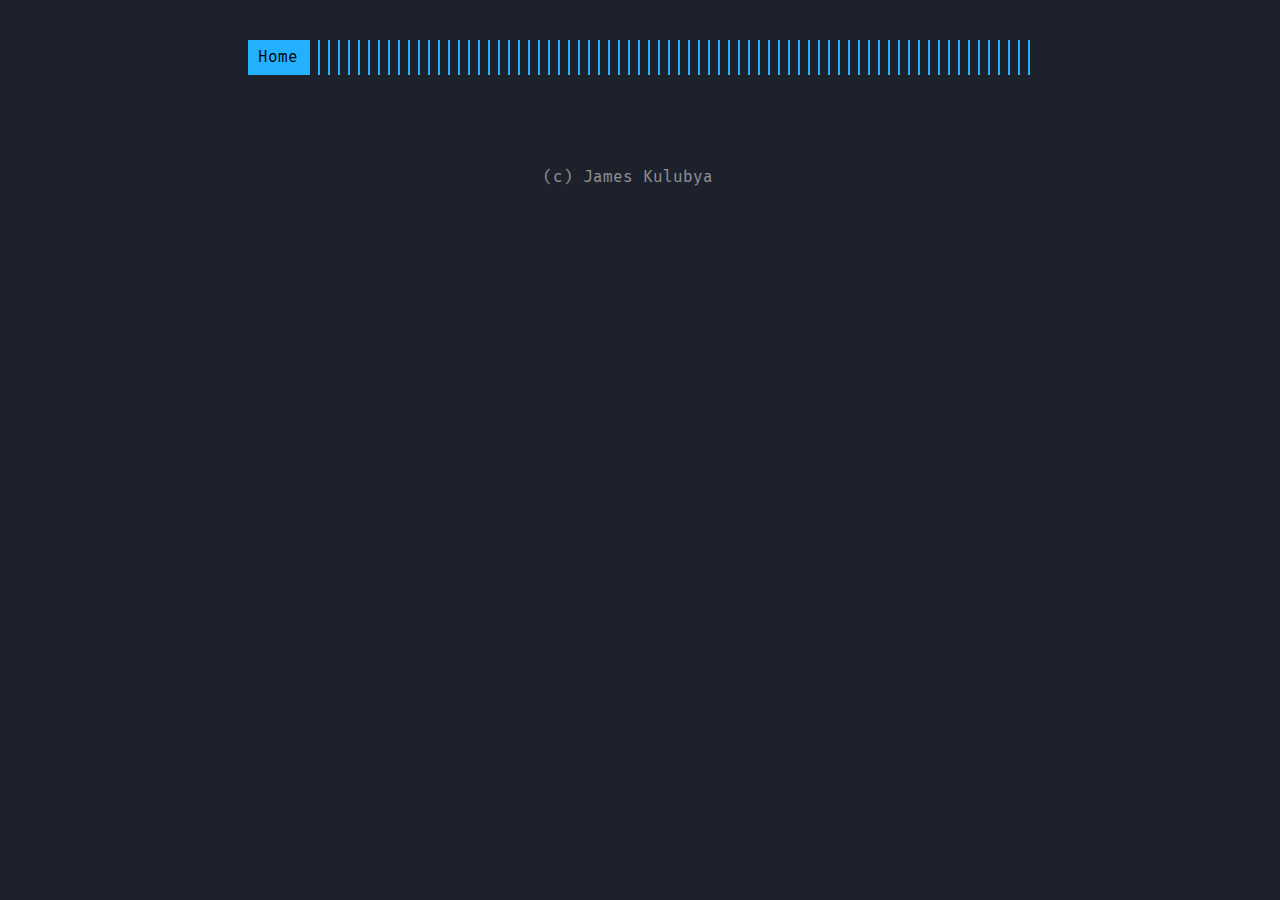
<file: categories/page/1/index.html>
<!DOCTYPE html><html><head><title>/categories/</title><link rel="canonical" href="/categories/"/><meta name="robots" content="noindex"><meta charset="utf-8" /><meta http-equiv="refresh" content="0; url=/categories/" /></head></html>
</file>
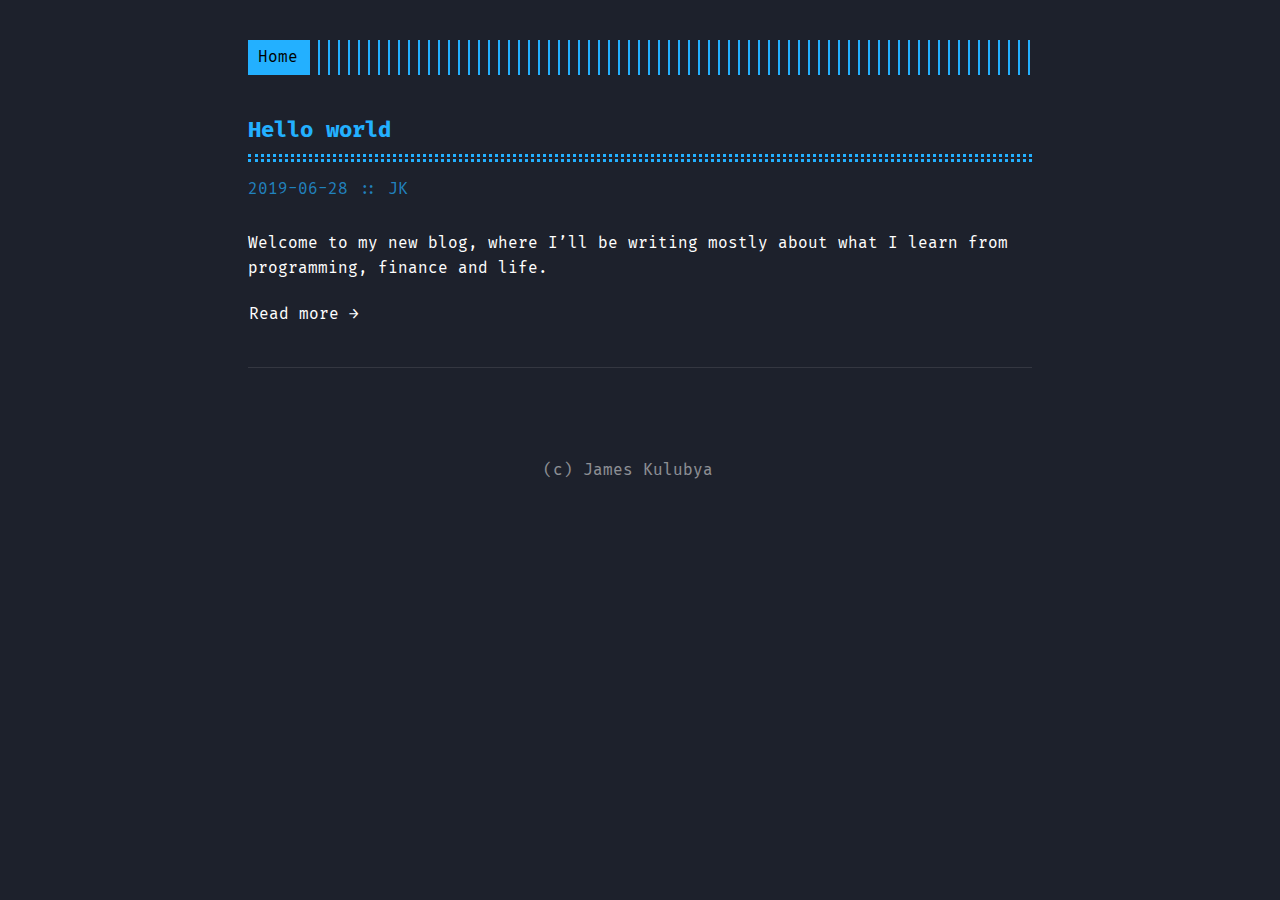
<file: posts/page/1/index.html>
<!DOCTYPE html><html><head><title>/posts/</title><link rel="canonical" href="/posts/"/><meta name="robots" content="noindex"><meta charset="utf-8" /><meta http-equiv="refresh" content="0; url=/posts/" /></head></html>
</file>
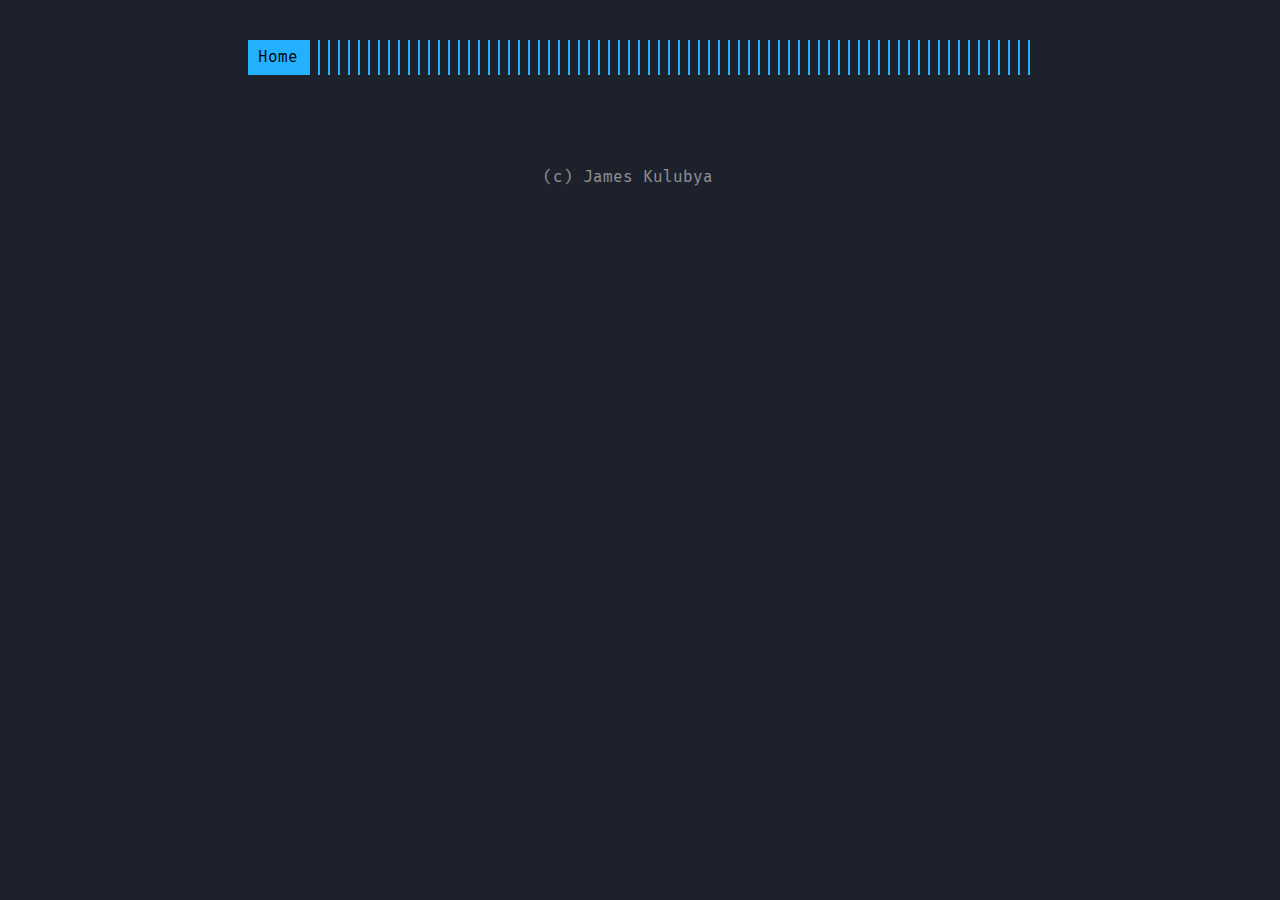
<file: tags/page/1/index.html>
<!DOCTYPE html><html><head><title>/tags/</title><link rel="canonical" href="/tags/"/><meta name="robots" content="noindex"><meta charset="utf-8" /><meta http-equiv="refresh" content="0; url=/tags/" /></head></html>
</file>
<file: assets/style.css>
:root{--accent:#ffa86a;--background:#222129;--color:#fff;--border-color:hsla(0,0%,100%,0.1);--phoneWidth:(max-width:684px);--tabletWidth:(max-width:900px)}@font-face{font-family:Fira Code;font-style:normal;font-weight:400;src:url(62da0ac51db1e4a3a4d57b9154a344fc.woff) format("woff")}@font-face{font-family:Fira Code;font-style:normal;font-weight:800;src:url(2bf08001f42c34e30e1de9d2eb81aead.woff) format("woff")}.button-container{display:table;margin-left:auto;margin-right:auto}.button,a.button,button{position:relative;display:flex;align-items:center;justify-content:center;padding:8px 18px;margin-bottom:5px;text-decoration:none;text-align:center;border-radius:8px;border:1px solid transparent;-webkit-appearance:none;-moz-appearance:none;appearance:none;cursor:pointer;outline:none}.button.outline,a.button.outline,button.outline{background:transparent;box-shadow:none;padding:8px 18px}.button.outline :hover,a.button.outline :hover,button.outline :hover{-webkit-transform:none;transform:none;box-shadow:none}.button.primary,a.button.primary,button.primary{box-shadow:0 4px 6px rgba(50,50,93,.11),0 1px 3px rgba(0,0,0,.08)}.button.primary:hover,a.button.primary:hover,button.primary:hover{box-shadow:0 2px 6px rgba(50,50,93,.21),0 1px 3px rgba(0,0,0,.08)}.button.link,a.button.link,button.link{background:none;font-size:1rem}.button.small,a.button.small,button.small{font-size:.8rem}.button.wide,a.button.wide,button.wide{min-width:200px;padding:14px 24px}a.read-more,a.read-more:active,a.read-more:hover{display:inline-flex;background:none;box-shadow:none;padding:0;margin:20px 0;max-width:100%}.code-toolbar{margin-bottom:20px}.code-toolbar .toolbar-item a{position:relative;display:inline-flex;align-items:center;justify-content:center;padding:3px 8px;margin-bottom:5px;text-decoration:none;text-align:center;font-size:13px;font-weight:500;border-radius:8px;border:1px solid transparent;-webkit-appearance:none;-moz-appearance:none;appearance:none;cursor:pointer;outline:none}.header{display:flex;flex-direction:column;position:relative}.header__inner{display:flex;align-items:center;justify-content:space-between}.header__logo{display:flex;flex:1}.header__logo:after{content:"";background:repeating-linear-gradient(90deg,#ffa86a,#ffa86a 2px,transparent 0,transparent 10px);background:repeating-linear-gradient(90deg,var(--accent),var(--accent) 2px,transparent 0,transparent 10px);display:block;width:100%;right:10px}.header__logo a{flex:0 0 auto;max-width:100%;text-decoration:none}.header .menu{--shadow-color:rgba(34,33,41,0.8);--shadow:0 10px var(--shadow-color),-10px 10px var(--shadow-color),10px 10px var(--shadow-color);margin:20px 0}@media (max-width:683px){.header .menu{position:absolute;background:#222129;background:var(--background);box-shadow:var(--shadow);color:#fff;border:2px solid;margin:0;padding:10px;list-style:none;z-index:99;top:50px;right:0}}.header .menu__inner{display:flex;flex-wrap:wrap;list-style:none;margin:0;padding:0}@media (max-width:683px){.header .menu__inner--desktop{display:none}}.header .menu__inner--mobile{display:none}@media (max-width:683px){.header .menu__inner--mobile{display:block}}.header .menu__inner li:not(:last-of-type){margin-right:20px;margin-bottom:10px;flex:0 0 auto}@media (max-width:683px){.header .menu__inner{flex-direction:column;align-items:flex-start;padding:0}.header .menu__inner li{margin:0;padding:5px}}.header .menu__sub-inner{position:relative;list-style:none;padding:0;margin:0}.header .menu__sub-inner:not(:only-child){margin-left:20px}.header .menu__sub-inner-more{position:absolute;background:#222129;background:var(--background);box-shadow:var(--shadow);color:#fff;border:2px solid;margin:0;padding:10px;list-style:none;z-index:99;top:35px;left:0}.header .menu__sub-inner-more-trigger{color:#ffa86a;color:var(--accent);-webkit-user-select:none;-moz-user-select:none;-ms-user-select:none;user-select:none;cursor:pointer}.header .menu__sub-inner-more li{margin:0;padding:5px;white-space:nowrap}.header .menu-trigger{color:#ffa86a;color:var(--accent);border:2px solid;margin-left:10px;height:100%;padding:3px 8px;position:relative}.logo{display:flex;align-items:center;text-decoration:none;background:#ffa86a;background:var(--accent);color:#000;padding:5px 10px}html{box-sizing:border-box}*,:after,:before{box-sizing:inherit}body{margin:0;padding:0;font-family:Fira Code,Monaco,Consolas,Ubuntu Mono,monospace;font-size:1rem;line-height:1.54;background-color:#222129;color:#fff;color:var(--color);text-rendering:optimizeLegibility;-webkit-font-smoothing:antialiased;-webkit-font-feature-settings:"liga","tnum","case","calt","zero","ss01","locl","calt";font-feature-settings:"liga","tnum","case","calt","zero","ss01","locl","calt";-webkit-font-variant-ligatures:contextual;font-variant-ligatures:contextual;-webkit-overflow-scrolling:touch;-webkit-text-size-adjust:100%}@media (max-width:683px){body{font-size:1rem}}h1,h2,h3,h4,h5,h6{line-height:1.3}h1:not(first-child),h2:not(first-child),h3:not(first-child),h4:not(first-child),h5:not(first-child),h6:not(first-child){margin-top:40px}h1,h2,h3{font-size:1.4rem}h4,h5,h6{font-size:1.2rem}a{color:inherit}img{display:block;max-width:100%}img.center,img.left{margin-right:auto}img.center,img.right{margin-left:auto}p{margin-bottom:20px}figure{display:table;max-width:100%;margin:25px 0}figure.center,figure.left{margin-right:auto}figure.center,figure.right{margin-left:auto}figure figcaption{font-size:14px;padding:5px 10px;margin-top:5px;background:#ffa86a;background:var(--accent);color:#222129;color:var(--background)}figure figcaption.left{text-align:left}figure figcaption.center{text-align:center}figure figcaption.right{text-align:right}code{font-family:Fira Code,Monaco,Consolas,Ubuntu Mono,monospace;-webkit-font-feature-settings:normal;font-feature-settings:normal;background:rgba(255,168,106,.2);color:#ffa86a;color:var(--accent);padding:1px 6px;margin:0 2px}code,pre{font-size:.95rem}pre{background:transparent;padding:20px 10px;margin:40px 0;overflow:auto;border-top:1px solid hsla(0,0%,100%,.1);border-bottom:1px solid hsla(0,0%,100%,.1)}pre+pre{border-top:0;margin-top:-40px}@media (max-width:683px){pre{white-space:pre-wrap;word-wrap:break-word}}pre code{background:none!important;margin:0;padding:0;font-size:inherit;border:none}blockquote{border-top:1px solid #ffa86a;border-top:1px solid var(--accent);border-bottom:1px solid #ffa86a;border-bottom:1px solid var(--accent);margin:40px 0;padding:25px}@media (max-width:683px){blockquote{padding-right:0}}blockquote:before{content:"\201D";font-family:Georgia,serif;font-size:3.875rem;position:absolute;left:-40px;top:-20px}blockquote p:first-of-type{margin-top:0}blockquote p:last-of-type{margin-bottom:0}blockquote p{position:relative}blockquote p:before{content:">";display:block;position:absolute;left:-25px;color:#ffa86a;color:var(--accent)}table{table-layout:fixed;border-collapse:collapse;width:100%;margin:40px 0}table,td,th{border:1px dashed #ffa86a;border:1px dashed var(--accent);padding:10px}th{color:#ffa86a;color:var(--accent)}ol,ul{margin-left:30px;padding:0}ol li,ul li{position:relative}@media (max-width:683px){ol,ul{margin-left:20px}}ol ol,ol ul,ul ol,ul ul{margin-top:20px}ol ol{list-style-type:lower-alpha}.container{display:flex;flex-direction:column;padding:40px;max-width:864px;min-height:100vh;border-right:1px solid hsla(0,0%,100%,.1)}.container.center,.container.full{border:none;margin:0 auto}.container.full{max-width:100%}@media (max-width:683px){.container{padding:20px}}.content{display:flex}hr{width:100%;border:none;background:hsla(0,0%,100%,.1);background:var(--border-color);height:1px}.hidden{display:none}.post{width:100%;text-align:left;margin:20px auto;padding:20px 0}@media (max-width:899px){.post{max-width:660px}}.post:not(:last-of-type){border-bottom:1px solid hsla(0,0%,100%,.1);border-bottom:1px solid var(--border-color)}.post-meta{font-size:1rem;margin-bottom:10px;color:rgba(255,168,106,.7)}.post-title{--border:3px dotted #ffa86a;--border:3px dotted var(--accent);position:relative;color:#ffa86a;color:var(--accent);margin:0 0 15px;padding-bottom:15px;border-bottom:var(--border)}.post-title:after{content:"";position:absolute;bottom:2px;display:block;width:100%;border-bottom:var(--border)}.post-title a{text-decoration:none}.post-tags{display:block;margin-bottom:20px;font-size:1rem;opacity:.5}.post-tags a{text-decoration:none}.post-content{margin-top:30px}.post-cover{border:20px solid #ffa86a;border:20px solid var(--accent);background:transparent;margin:40px 0;padding:20px}@media (max-width:683px){.post-cover{padding:10px;border-width:10px}}.post ul{list-style:none}.post ul li:before{content:"\25BA";position:absolute;left:-20px;color:#ffa86a;color:var(--accent)}.post--regulation h1,.post--regulation h2{justify-content:center}.post--regulation h2{margin-bottom:10px}.post--regulation h2+h2{margin-top:-10px;margin-bottom:20px}.pagination{margin-top:50px}.pagination__title{display:flex;text-align:center;position:relative;margin:100px 0 20px}.pagination__title-h{text-align:center;margin:0 auto;padding:5px 10px;background:#222129;font-size:.8rem;text-transform:uppercase;text-decoration:none;letter-spacing:.1em;z-index:1}.pagination__title hr{position:absolute;left:0;right:0;width:100%;margin-top:15px;z-index:0}.pagination__buttons{display:flex;align-items:center;justify-content:center}.pagination__buttons a{text-decoration:none}.button{position:relative;display:inline-flex;align-items:center;justify-content:center;font-size:1rem;border-radius:8px;max-width:40%;padding:0;cursor:pointer;-webkit-appearance:none;-moz-appearance:none;appearance:none}.button+.button{margin-left:10px}.button a{display:flex;padding:8px 16px;text-decoration:none}.button__text,.button a{text-overflow:ellipsis;white-space:nowrap;overflow:hidden}.button.next .button__icon{margin-left:8px}.button.previous .button__icon{margin-right:8px}.footer{padding:40px 0;flex-grow:0;opacity:.5}.footer__inner{display:flex;align-items:center;justify-content:space-between;margin:0;width:760px;max-width:100%}@media (max-width:899px){.footer__inner{flex-direction:column}}.footer a{color:inherit}.footer .copyright{display:flex;flex-direction:row;align-items:center;font-size:1rem;color:var(--light-color-secondary)}.footer .copyright--user{margin:auto;text-align:center}.footer .copyright>:first-child:not(:only-child){margin-right:10px}@media (max-width:899px){.footer .copyright>:first-child:not(:only-child){border:none;padding:0;margin:0}}@media (max-width:899px){.footer .copyright{flex-direction:column;margin-top:10px}}code[class*=language-],pre[class*=language-]{background:none;font-family:inherit,monospace;text-align:left;white-space:pre;word-spacing:normal;word-break:normal;word-wrap:normal;line-height:1.5;-moz-tab-size:2;-o-tab-size:2;tab-size:2;-webkit-hyphens:none;-ms-hyphens:none;hyphens:none}pre[class*=language-]{margin:0;overflow:auto}:not(pre)>code[class*=language-],pre[class*=language-]{border-radius:8px}:not(pre)>code[class*=language-]{padding:.1em;border-radius:.3em;white-space:normal}.token.bold,.token.important{font-weight:700}.token.italic{font-style:italic}.token.entity{cursor:help}pre[class*=language-].line-numbers{position:relative;padding-left:3.8em;counter-reset:linenumber}pre[class*=language-].line-numbers>code{position:relative;white-space:inherit}.line-numbers .line-numbers-rows{position:absolute;pointer-events:none;top:0;font-size:100%;left:-3.8em;width:3em;letter-spacing:-1px;border-right:1px solid #999;-webkit-user-select:none;-moz-user-select:none;-ms-user-select:none;user-select:none}.line-numbers-rows>span{pointer-events:none;display:block;counter-increment:linenumber}.line-numbers-rows>span:before{content:counter(linenumber);color:#999;display:block;padding-right:.8em;text-align:right}.code-toolbar{position:relative;margin:40px 0;padding:20px 0;border-top:1px solid hsla(0,0%,100%,.1);border-bottom:1px solid hsla(0,0%,100%,.1)}.code-toolbar+.code-toolbar{border-top:0;margin-top:-40px}.code-toolbar+.highlight,.code-toolbar+.highlight .code-toolbar{border-top:0}.code-toolbar code,.code-toolbar pre{border:none}.code-toolbar code{color:inherit}div.code-toolbar>.toolbar{position:absolute;top:.3em;right:.2em;transition:opacity .3s ease-in-out;opacity:0}div.code-toolbar:hover>.toolbar{opacity:1}div.code-toolbar>.toolbar .toolbar-item{display:inline-block}div.code-toolbar>.toolbar a{cursor:pointer}div.code-toolbar>.toolbar button{background:none;border:0;color:inherit;font:inherit;line-height:normal;overflow:visible;padding:0;-webkit-user-select:none;-moz-user-select:none;-ms-user-select:none}div.code-toolbar>.toolbar a,div.code-toolbar>.toolbar button,div.code-toolbar>.toolbar span{color:#bbb;font-size:.8em;padding:0 .5em;background:#f5f2f0;background:hsla(0,0%,87.8%,.2);box-shadow:0 2px 0 0 rgba(0,0,0,.2);border-radius:.5em}div.code-toolbar>.toolbar a:focus,div.code-toolbar>.toolbar a:hover,div.code-toolbar>.toolbar button:focus,div.code-toolbar>.toolbar button:hover,div.code-toolbar>.toolbar span:focus,div.code-toolbar>.toolbar span:hover{color:inherit;text-decoration:none}.command-line-prompt{border-right:1px solid #999;display:block;float:left;font-size:100%;letter-spacing:-1px;margin-right:1em;pointer-events:none;-webkit-user-select:none;-moz-user-select:none;-ms-user-select:none;user-select:none}.command-line-prompt>span:before{color:#999;content:" ";display:block;padding-right:.8em}.command-line-prompt>span[data-user]:before{content:"[" attr(data-user) "@" attr(data-host) "] $"}.command-line-prompt>span[data-user=root]:before{content:"[" attr(data-user) "@" attr(data-host) "] #"}.command-line-prompt>span[data-prompt]:before{content:attr(data-prompt)}.language-css .token.string,.language-scss .token.string,.style .token.string,.token.atrule,.token.attr-value,.token.boolean,.token.control,.token.directive,.token.entity,.token.keyword,.token.number,.token.regex,.token.statement,.token.string,.token.url,code.language-css,code.language-scss{color:#ffa86a;color:var(--accent)}.token.atrule-id,.token.attr-name,.token.operator,.token.placeholder,.token.tag-id,.token.unit,.token.variable{color:rgba(255,168,106,.7)}.token.function,.token.property,code.language-html,code.language-javascript{color:#a39b94}.token.punctuation,.token.selector,.token.tag{color:#fff}.token.cdata,.token.comment,.token.doctype,.token.prolog{color:hsla(0,0%,100%,.3)}.token.namespace{opacity:.7}pre[data-line]{position:relative;padding:1em 0 1em 3em}.line-highlight{position:absolute;left:0;right:0;padding:inherit 0;margin-top:1em;background:hsla(24,20%,50%,.08);background:linear-gradient(90deg,hsla(24,20%,50%,.1) 70%,hsla(24,20%,50%,0));pointer-events:none;line-height:inherit;white-space:pre}.line-highlight:before,.line-highlight[data-end]:after{content:attr(data-start);position:absolute;top:.4em;left:.6em;min-width:1em;padding:0 .5em;background-color:hsla(24,20%,50%,.4);color:#f5f2f0;font:700 65%/1.5 sans-serif;text-align:center;vertical-align:.3em;border-radius:999px;text-shadow:none;box-shadow:0 1px #fff}.line-highlight[data-end]:after{content:attr(data-end);top:auto;bottom:.4em}.line-numbers .line-highlight:after,.line-numbers .line-highlight:before{content:none}
</file>
<file: assets/blue.css>
html{box-sizing:border-box}*,:after,:before{box-sizing:inherit}body{margin:0;padding:0;font-family:Fira Code,Monaco,Consolas,Ubuntu Mono,monospace;font-size:1rem;line-height:1.54;background-color:#1d212c;color:#fff;color:var(--color);text-rendering:optimizeLegibility;-webkit-font-smoothing:antialiased;-webkit-font-feature-settings:"liga","tnum","case","calt","zero","ss01","locl","calt";font-feature-settings:"liga","tnum","case","calt","zero","ss01","locl","calt";-webkit-font-variant-ligatures:contextual;font-variant-ligatures:contextual;-webkit-overflow-scrolling:touch;-webkit-text-size-adjust:100%}@media (max-width:683px){body{font-size:1rem}}h1,h2,h3,h4,h5,h6{line-height:1.3}h1:not(first-child),h2:not(first-child),h3:not(first-child),h4:not(first-child),h5:not(first-child),h6:not(first-child){margin-top:40px}h1,h2,h3{font-size:1.4rem}h4,h5,h6{font-size:1.2rem}a{color:inherit}img{display:block;max-width:100%}img.center,img.left{margin-right:auto}img.center,img.right{margin-left:auto}p{margin-bottom:20px}figure{display:table;max-width:100%;margin:25px 0}figure.center,figure.left{margin-right:auto}figure.center,figure.right{margin-left:auto}figure figcaption{font-size:14px;padding:5px 10px;margin-top:5px;background:#23b0ff;background:var(--accent);color:#1d212c;color:var(--background)}figure figcaption.left{text-align:left}figure figcaption.center{text-align:center}figure figcaption.right{text-align:right}code{font-family:Fira Code,Monaco,Consolas,Ubuntu Mono,monospace;-webkit-font-feature-settings:normal;font-feature-settings:normal;background:rgba(35,176,255,.2);color:#23b0ff;color:var(--accent);padding:1px 6px;margin:0 2px}code,pre{font-size:.95rem}pre{background:transparent;padding:20px 10px;margin:40px 0;overflow:auto;border-top:1px solid hsla(0,0%,100%,.1);border-bottom:1px solid hsla(0,0%,100%,.1)}pre+pre{border-top:0;margin-top:-40px}@media (max-width:683px){pre{white-space:pre-wrap;word-wrap:break-word}}pre code{background:none!important;margin:0;padding:0;font-size:inherit;border:none}blockquote{border-top:1px solid #23b0ff;border-top:1px solid var(--accent);border-bottom:1px solid #23b0ff;border-bottom:1px solid var(--accent);margin:40px 0;padding:25px}@media (max-width:683px){blockquote{padding-right:0}}blockquote:before{content:"\201D";font-family:Georgia,serif;font-size:3.875rem;position:absolute;left:-40px;top:-20px}blockquote p:first-of-type{margin-top:0}blockquote p:last-of-type{margin-bottom:0}blockquote p{position:relative}blockquote p:before{content:">";display:block;position:absolute;left:-25px;color:#23b0ff;color:var(--accent)}table{table-layout:fixed;border-collapse:collapse;width:100%;margin:40px 0}table,td,th{border:1px dashed #23b0ff;border:1px dashed var(--accent);padding:10px}th{color:#23b0ff;color:var(--accent)}ol,ul{margin-left:30px;padding:0}ol li,ul li{position:relative}@media (max-width:683px){ol,ul{margin-left:20px}}ol ol,ol ul,ul ol,ul ul{margin-top:20px}ol ol{list-style-type:lower-alpha}.container{display:flex;flex-direction:column;padding:40px;max-width:864px;min-height:100vh;border-right:1px solid hsla(0,0%,100%,.1)}.container.center,.container.full{border:none;margin:0 auto}.container.full{max-width:100%}@media (max-width:683px){.container{padding:20px}}.content{display:flex}hr{width:100%;border:none;background:hsla(0,0%,100%,.1);background:var(--border-color);height:1px}.hidden{display:none}.header{display:flex;flex-direction:column;position:relative}.header__inner{display:flex;align-items:center;justify-content:space-between}.header__logo{display:flex;flex:1}.header__logo:after{content:"";background:repeating-linear-gradient(90deg,#23b0ff,#23b0ff 2px,transparent 0,transparent 10px);background:repeating-linear-gradient(90deg,var(--accent),var(--accent) 2px,transparent 0,transparent 10px);display:block;width:100%;right:10px}.header__logo a{flex:0 0 auto;max-width:100%;text-decoration:none}.header .menu{--shadow-color:rgba(29,33,44,0.8);--shadow:0 10px var(--shadow-color),-10px 10px var(--shadow-color),10px 10px var(--shadow-color);margin:20px 0}@media (max-width:683px){.header .menu{position:absolute;background:#1d212c;background:var(--background);box-shadow:var(--shadow);color:#fff;border:2px solid;margin:0;padding:10px;list-style:none;z-index:99;top:50px;right:0}}.header .menu__inner{display:flex;flex-wrap:wrap;list-style:none;margin:0;padding:0}@media (max-width:683px){.header .menu__inner--desktop{display:none}}.header .menu__inner--mobile{display:none}@media (max-width:683px){.header .menu__inner--mobile{display:block}}.header .menu__inner li:not(:last-of-type){margin-right:20px;margin-bottom:10px;flex:0 0 auto}@media (max-width:683px){.header .menu__inner{flex-direction:column;align-items:flex-start;padding:0}.header .menu__inner li{margin:0;padding:5px}}.header .menu__sub-inner{position:relative;list-style:none;padding:0;margin:0}.header .menu__sub-inner:not(:only-child){margin-left:20px}.header .menu__sub-inner-more{position:absolute;background:#1d212c;background:var(--background);box-shadow:var(--shadow);color:#fff;border:2px solid;margin:0;padding:10px;list-style:none;z-index:99;top:35px;left:0}.header .menu__sub-inner-more-trigger{color:#23b0ff;color:var(--accent);-webkit-user-select:none;-moz-user-select:none;-ms-user-select:none;user-select:none;cursor:pointer}.header .menu__sub-inner-more li{margin:0;padding:5px;white-space:nowrap}.header .menu-trigger{color:#23b0ff;color:var(--accent);border:2px solid;margin-left:10px;height:100%;padding:3px 8px;position:relative}.logo{display:flex;align-items:center;text-decoration:none;background:#23b0ff;background:var(--accent);color:#000;padding:5px 10px}.pagination{margin-top:50px}.pagination__title{display:flex;text-align:center;position:relative;margin:100px 0 20px}.pagination__title-h{text-align:center;margin:0 auto;padding:5px 10px;background:#1d212c;font-size:.8rem;text-transform:uppercase;text-decoration:none;letter-spacing:.1em;z-index:1}.pagination__title hr{position:absolute;left:0;right:0;width:100%;margin-top:15px;z-index:0}.pagination__buttons{display:flex;align-items:center;justify-content:center}.pagination__buttons a{text-decoration:none}.button{position:relative;display:inline-flex;align-items:center;justify-content:center;font-size:1rem;border-radius:8px;max-width:40%;padding:0;cursor:pointer;-webkit-appearance:none;-moz-appearance:none;appearance:none}.button+.button{margin-left:10px}.button a{display:flex;padding:8px 16px;text-decoration:none}.button__text,.button a{text-overflow:ellipsis;white-space:nowrap;overflow:hidden}.button.next .button__icon{margin-left:8px}.button.previous .button__icon{margin-right:8px}.post{width:100%;text-align:left;margin:20px auto;padding:20px 0}@media (max-width:899px){.post{max-width:660px}}.post:not(:last-of-type){border-bottom:1px solid hsla(0,0%,100%,.1);border-bottom:1px solid var(--border-color)}.post-meta{font-size:1rem;margin-bottom:10px;color:rgba(35,176,255,.7)}.post-title{--border:3px dotted #23b0ff;--border:3px dotted var(--accent);position:relative;color:#23b0ff;color:var(--accent);margin:0 0 15px;padding-bottom:15px;border-bottom:var(--border)}.post-title:after{content:"";position:absolute;bottom:2px;display:block;width:100%;border-bottom:var(--border)}.post-title a{text-decoration:none}.post-tags{display:block;margin-bottom:20px;font-size:1rem;opacity:.5}.post-tags a{text-decoration:none}.post-content{margin-top:30px}.post-cover{border:20px solid #23b0ff;border:20px solid var(--accent);background:transparent;margin:40px 0;padding:20px}@media (max-width:683px){.post-cover{padding:10px;border-width:10px}}.post ul{list-style:none}.post ul li:before{content:"\25BA";position:absolute;left:-20px;color:#23b0ff;color:var(--accent)}.post--regulation h1,.post--regulation h2{justify-content:center}.post--regulation h2{margin-bottom:10px}.post--regulation h2+h2{margin-top:-10px;margin-bottom:20px}.language-css .token.string,.language-scss .token.string,.style .token.string,.token.atrule,.token.attr-value,.token.boolean,.token.control,.token.directive,.token.entity,.token.keyword,.token.number,.token.regex,.token.statement,.token.string,.token.url,code.language-css,code.language-scss{color:#23b0ff;color:var(--accent)}.token.atrule-id,.token.attr-name,.token.operator,.token.placeholder,.token.tag-id,.token.unit,.token.variable{color:rgba(35,176,255,.7)}.token.function,.token.property,code.language-html,code.language-javascript{color:#8d9ba3}.token.punctuation,.token.selector,.token.tag{color:#fff}.token.cdata,.token.comment,.token.doctype,.token.prolog{color:hsla(0,0%,100%,.3)}.token.namespace{opacity:.7}pre[data-line]{position:relative;padding:1em 0 1em 3em}.line-highlight{position:absolute;left:0;right:0;padding:inherit 0;margin-top:1em;background:hsla(24,20%,50%,.08);background:linear-gradient(90deg,hsla(24,20%,50%,.1) 70%,hsla(24,20%,50%,0));pointer-events:none;line-height:inherit;white-space:pre}.line-highlight:before,.line-highlight[data-end]:after{content:attr(data-start);position:absolute;top:.4em;left:.6em;min-width:1em;padding:0 .5em;background-color:hsla(24,20%,50%,.4);color:#f5f2f0;font:700 65%/1.5 sans-serif;text-align:center;vertical-align:.3em;border-radius:999px;text-shadow:none;box-shadow:0 1px #fff}.line-highlight[data-end]:after{content:attr(data-end);top:auto;bottom:.4em}.line-numbers .line-highlight:after,.line-numbers .line-highlight:before{content:none}:root{--accent:#ffa86a;--phoneWidth:(max-width:684px);--tabletWidth:(max-width:900px);--accent:#23b0ff;--background:#1d212c;--color:#fff;--border-color:hsla(0,0%,100%,0.1)}
</file>
<file: css/main.css>
/******************************************************/
/***** Reset - start *****/
/******************************************************/
html,
body,
div,
span,
applet,
object,
iframe,
h1,
h2,
h3,
h4,
h5,
h6,
p,
blockquote,
pre,
a,
abbr,
acronym,
address,
big,
cite,
code,
del,
dfn,
em,
img,
ins,
kbd,
q,
s,
samp,
small,
strike,
strong,
sub,
sup,
tt,
var,
b,
u,
i,
center,
dl,
dt,
dd,
ol,
ul,
li,
fieldset,
form,
label,
legend,
table,
caption,
tbody,
tfoot,
thead,
tr,
th,
td,
article,
aside,
canvas,
details,
embed,
figure,
figcaption,
footer,
header,
hgroup,
menu,
nav,
output,
ruby,
section,
summary,
time,
mark,
audio,
video {
  margin: 0;
  padding: 0;
  border: 0;
  font-size: 100%;
  font: inherit;
  vertical-align: baseline;
}
article,
aside,
details,
figcaption,
figure,
footer,
header,
hgroup,
menu,
nav,
section {
  display: block;
}
body {
  line-height: 1;
}
ol,
ul {
  list-style: none;
}
blockquote,
q {
  quotes: none;
}
blockquote:before,
blockquote:after,
q:before,
q:after {
  content: '';
  content: none;
}
table {
  border-collapse: collapse;
  border-spacing: 0;
}
/******************************************************/
/*clearfix*/
/******************************************************/
.cf:before,
.cf:after {
  content: " ";
  /* 1 */
  display: table;
  /* 2 */
}
.cf:after {
  clear: both;
}
.cf {
  *zoom: 1;
}
/******************************************************/
/*mods*/
/******************************************************/
a {
  text-decoration: none;
  color: black;
}
.text-block {
  background: #353535;
  display: table;
  width: auto;
  margin: 0 0 10px 0;
  padding: 10px 5px;
}
html,
body {
  font-family: 'Montserrat', sans-serif;
  color: #ffffff;
  font-size: 10px;
}
body > h2 {
  font-size: 2.6rem;
}
.main h1 {
  font-size: 2rem;
  background: #353535;
  display: table;
  width: auto;
  margin: 0 0 10px 0;
  padding: 10px 5px;
}
.main p {
  font-size: 3.5rem;
  background: #353535;
  display: table;
  width: auto;
  margin: 0 0 10px 0;
  padding: 10px 5px;
}
.main a {
  display: block;
  color: #ffffff;
  font-size: 2rem;
  background: #353535;
  display: table;
  width: auto;
  margin: 0 0 10px 0;
  padding: 10px 5px;
}
.main a:hover {
  text-decoration: underline;
}
.footer {
  text-align: center;
}
.footer a {
  color: #ffffff;
  text-decoration: underline;
}
* {
  box-sizing: border-box;
}
html {
  background: #000000;
}
body {
  position: relative;
  padding: 0 0 2px;
  height: 100vh;
  background: -webkit-linear-gradient(rgba(0, 0, 0, 0.4), rgba(0, 0, 0, 0.75)), url('https://source.unsplash.com/collection/135853/1600x900');
  background: linear-gradient(rgba(0, 0, 0, 0.4), rgba(0, 0, 0, 0.75)), url('https://source.unsplash.com/collection/135853/1600x900');
}
.main {
  display: table;
  margin: 80px auto 0;
}
.footer {
  position: absolute;
  left: 50%;
  -webkit-transform: translate(-50%, 0);
      -ms-transform: translate(-50%, 0);
          transform: translate(-50%, 0);
  bottom: 2px;
  margin: 0 auto;
}
</file>
